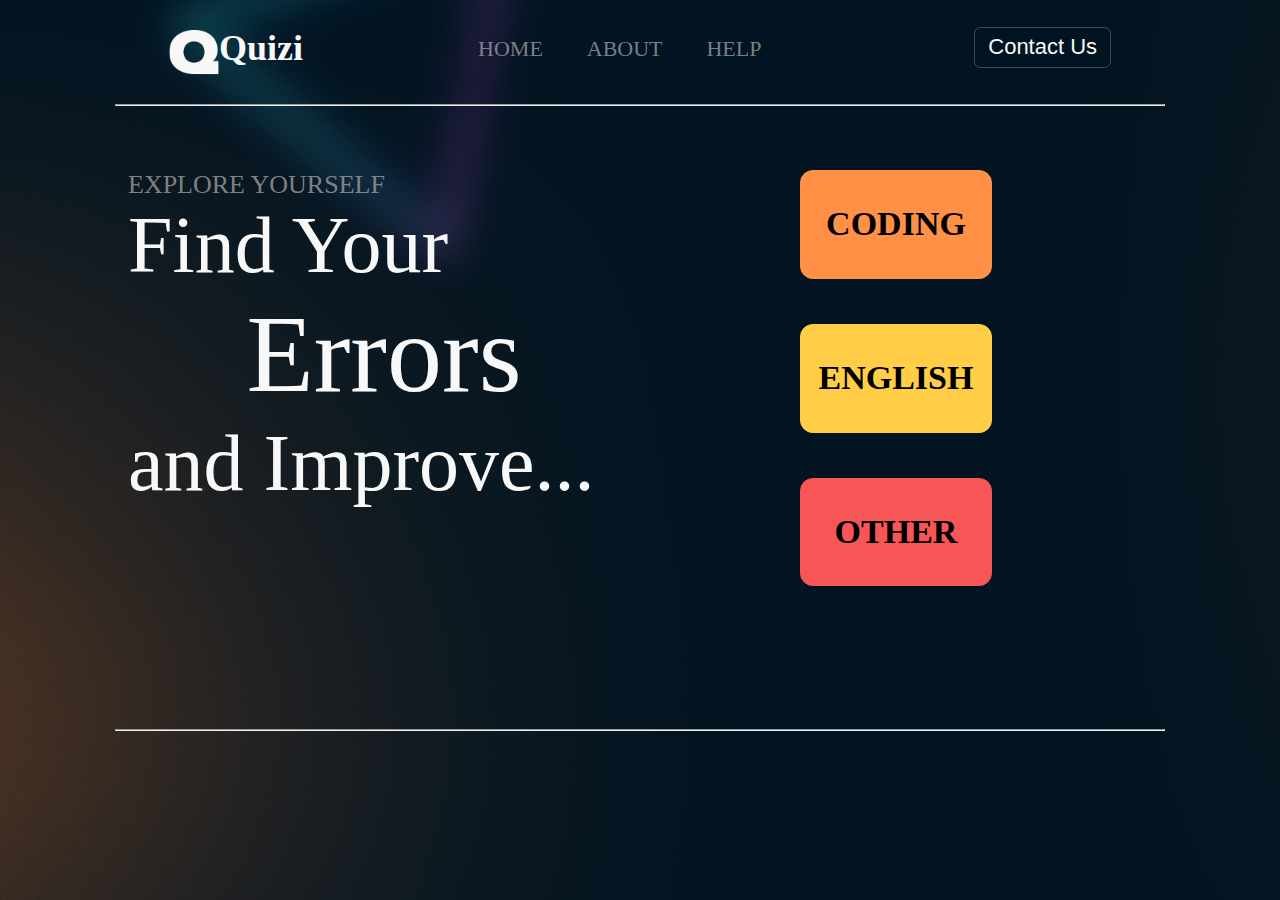
<file: index.html>
<!DOCTYPE html>
<html lang="en">
<head>
    <meta charset="UTF-8">
    <meta http-equiv="X-UA-Compatible" content="IE=edge">
    <meta name="viewport" content="width=device-width, initial-scale=1.0">
    <title>Quizi</title>
    <link rel="stylesheet" href="index-dark.css">
    <link rel="preconnect" href="https://fonts.googleapis.com">
    <link rel="icon" type="image/x-icon" href="./Images/icons8-q-67.png">
    <link rel="preconnect" href="https://fonts.gstatic.com" crossorigin>
    <link href="https://fonts.googleapis.com/css2?family=Poppins:ital,wght@0,100;0,200;0,300;0,400;0,500;0,600;0,700;0,800;0,900;1,100;1,200;1,300;1,400;1,500;1,700;1,800;1,900&display=swap" rel="stylesheet">
</head>
<body>
    <div>
        <img src="./triangle1.png" alt="Image Not Found" class="img img1">
    </div>
    <!-- HEADER -->
    <header>
        <div class="logo">
            <img src="./Images/icons8-q-67.png" alt="Logo">
            <p>Quizi</p>
        </div>
        <div class="navbar">
            <ul type="none">
                <li><a href="index.html">HOME</a></li>
                <li><a href="./About/about.html">ABOUT</a></li>
                <li><a href="./Help/help.html">HELP</a></li>
            </ul>
        </div>
        <div class="contactUs">
            <button><a href="./ContactUs/contactUs.html">Contact Us</a></button>
        </div>
    </header>

    <div class="hr">
        <hr>
    </div>


    <!-- MAIN BODY -->
    <div class="main-body-div">
        <div class="main-left">
            <p class="grey-shade">EXPLORE YOURSELF</p>
            <p class="bold-white">Find Your </p><p class="bold-white big-bold-white">Errors</p> <p class="bold-white">and Improve...</p>
            
        </div>
        <div class="main-right">
            <div class="photo-1 flexie">
                <a href="coding.html">CODING</a>
                <!-- <img src="./Images/18915856.jpg" alt=""> -->
            </div>
            <div class="photo-2 flexie">
                <a href="english.html">ENGLISH</a>
            </div>
            <div class="photo-3 flexie">
                <a href="other.html">OTHER</a>   
            </div>

        </div>
    </div>

    <div class="hr">
        <hr>
    </div>


</body>
</html>
</file>
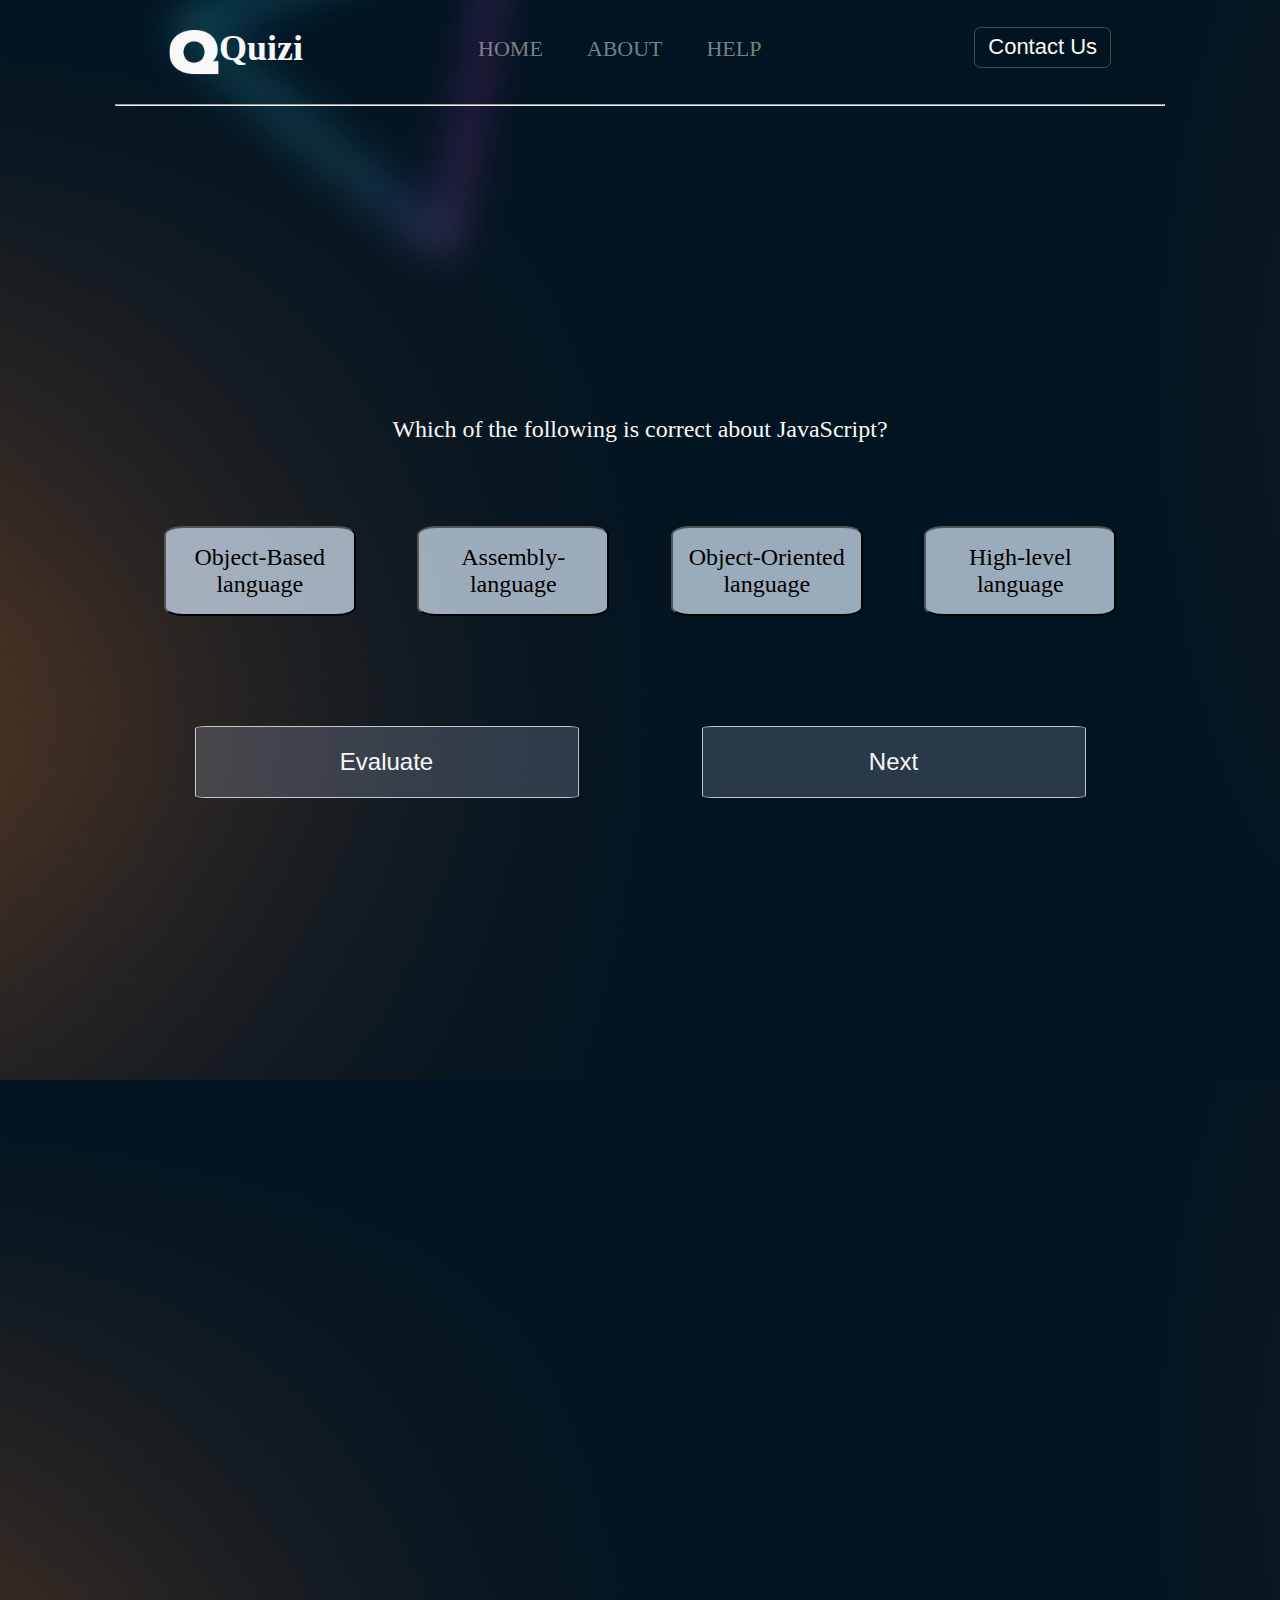
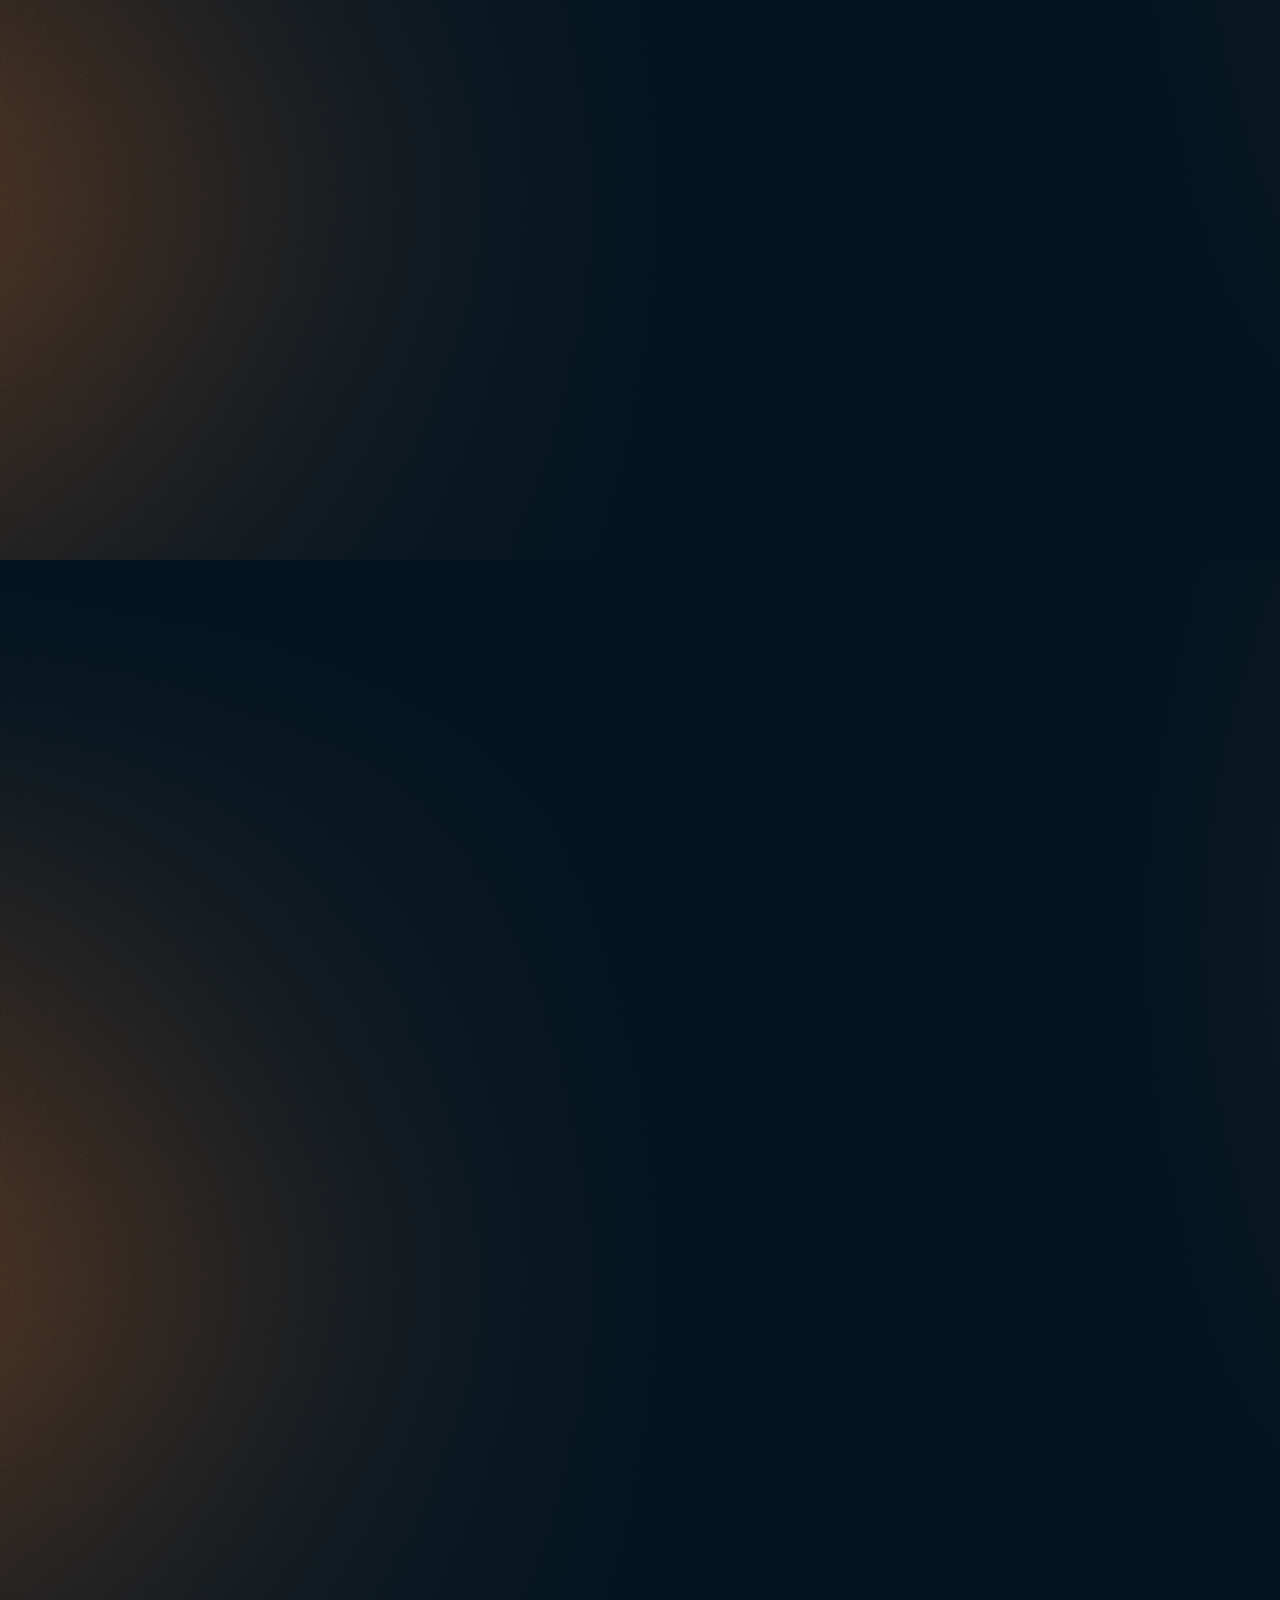
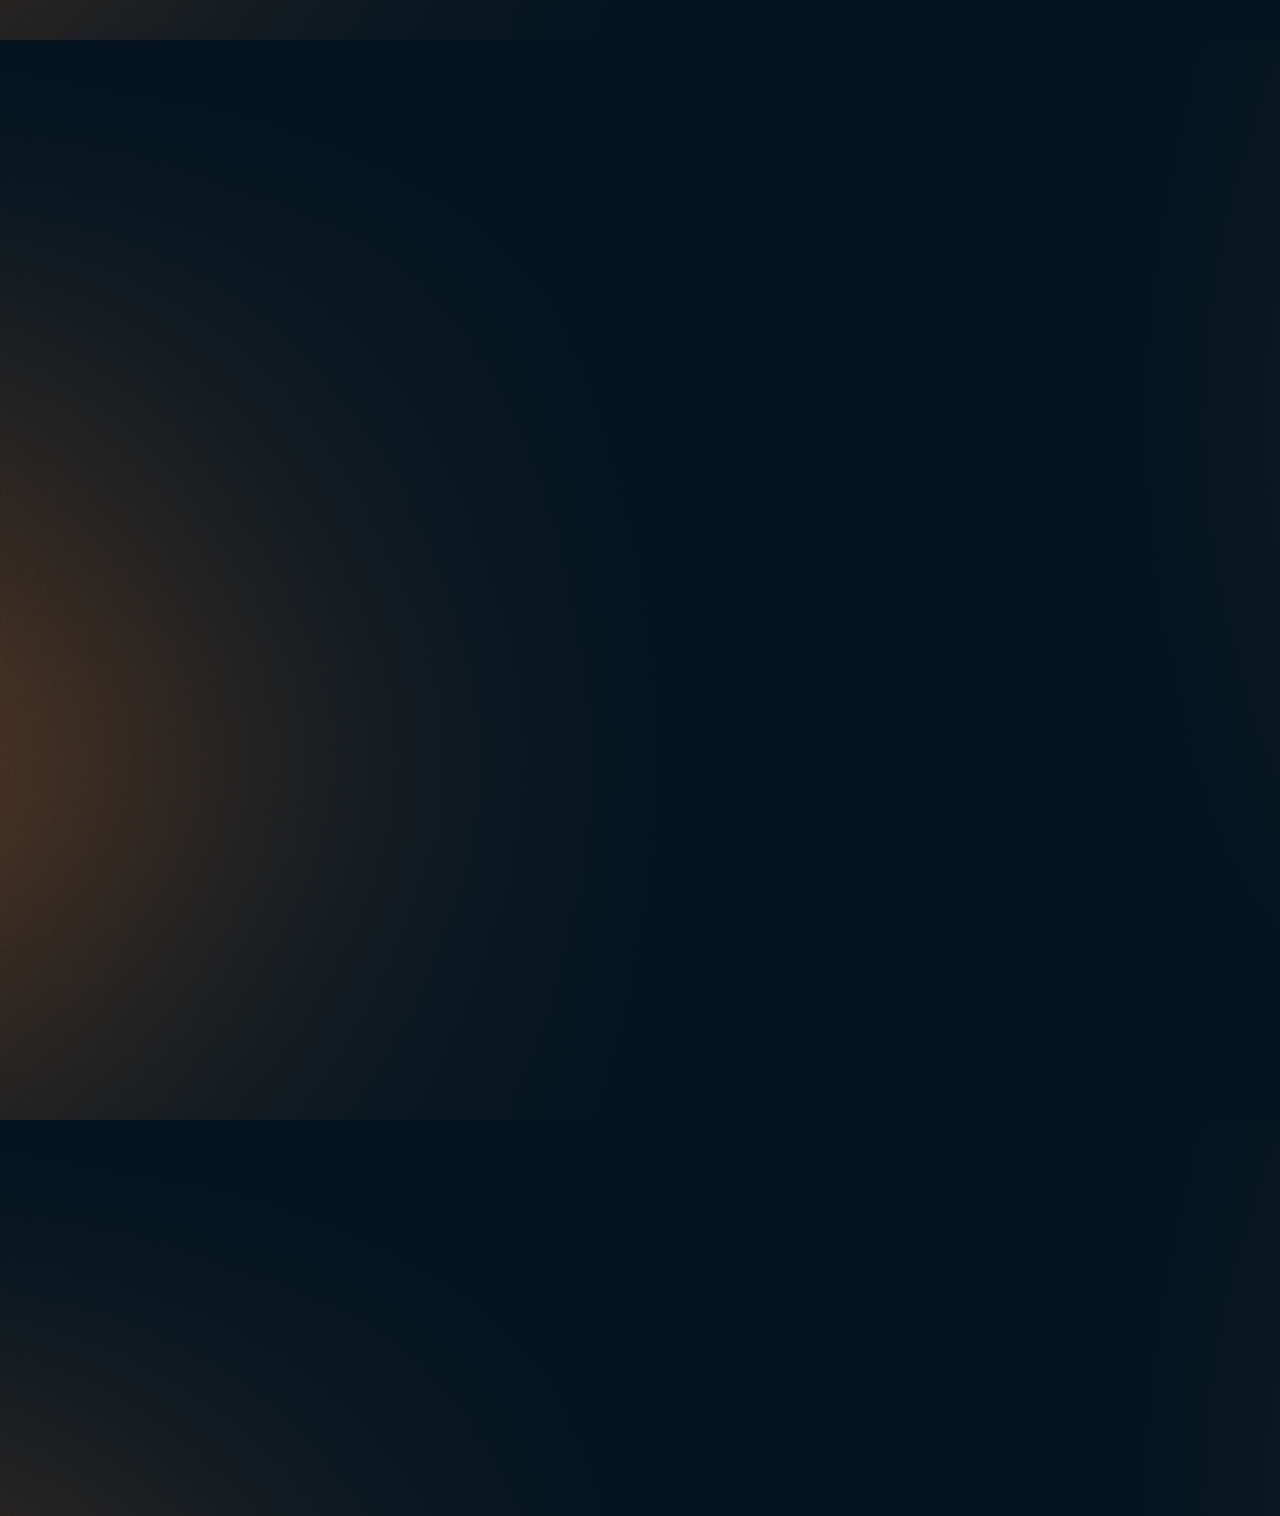
<file: coding.html>
<!DOCTYPE html>
<html lang="en">
<head>
    <meta charset="UTF-8">
    <meta http-equiv="X-UA-Compatible" content="IE=edge">
    <meta name="viewport" content="width=device-width, initial-scale=1.0">
    <title>Coding</title>
    <link rel="stylesheet" href="quiz.css">
</head>
<body>
    <div>
        <img src="./triangle1.png" alt="Image Not Found" class="img img1">
    </div>
    <div>
        <img src="./triangle1.png" alt="Image Not Found" class="img img2">
    </div>
    <!-- HEADER -->
    <header>
        <div class="logo">
            <img src="../Images/icons8-q-67.png" alt="Logo">
            <p>Quizi</p>
        </div>
        <div class="navbar">
            <ul type="none">
                <li><a href="../index.html">HOME</a></li>
                <li><a href="./About/about.html">ABOUT</a></li>
                <li><a href="#">HELP</a></li>
            </ul>
        </div>
        <div class="contactUs">
            <button>Contact Us</button>
        </div>
    </header>

    <div class="hr">
        <hr>
    </div>
    <div class="panel">
		<div class="result">

		</div>
		<div class="question-container" id="question">
			Question goes here.
		</div>
		<div class="option-container">
			<button class="option" onclick="" id="op1" >option1</button>
	
			<button class="option" id="op2" >option2</button>
	
			<button class="option" id="op3">option3</button>
	
			<button class="option" id="op4">option4</button>
		</div>
		<div class="navigation">
			<button class="evaluate">Evaluate</button>
			<button class="next">Next</button>
		</div>
	</div>
	<script src="coding.js"></script>

    <script>
        const img1 = document.querySelector('.img1');
        const img2 = document.querySelector('.img2');
        const cont_1_2 = document.querySelector('.cont-1-2');

        
        window.addEventListener('scroll', () => {
            const scrolled = window.pageYOffset;
            const val = scrolled * 0.5;
            if (val<1500){
                img1.style.transform = `translateX(${-2.45 * val}%)` ;
                img1.style.transform += `translateY(${-1.45 * val}%)` ;
                img1.style.transform += `rotate(${40- 1.6 * val}deg)`;
                img1.style.transform += `scale(${100+ 3*val}%)`;
            
                img2.style.transform = `translateX(${-0.3 * val}%)` ;
                img2.style.transform += `translateY(${-0.45 * val}%)` ;
                img2.style.transform += `rotate(${-10+ 0.5 * val}deg)`;
        
            }
        });
    </script>

    
</body>
</html>
</file>
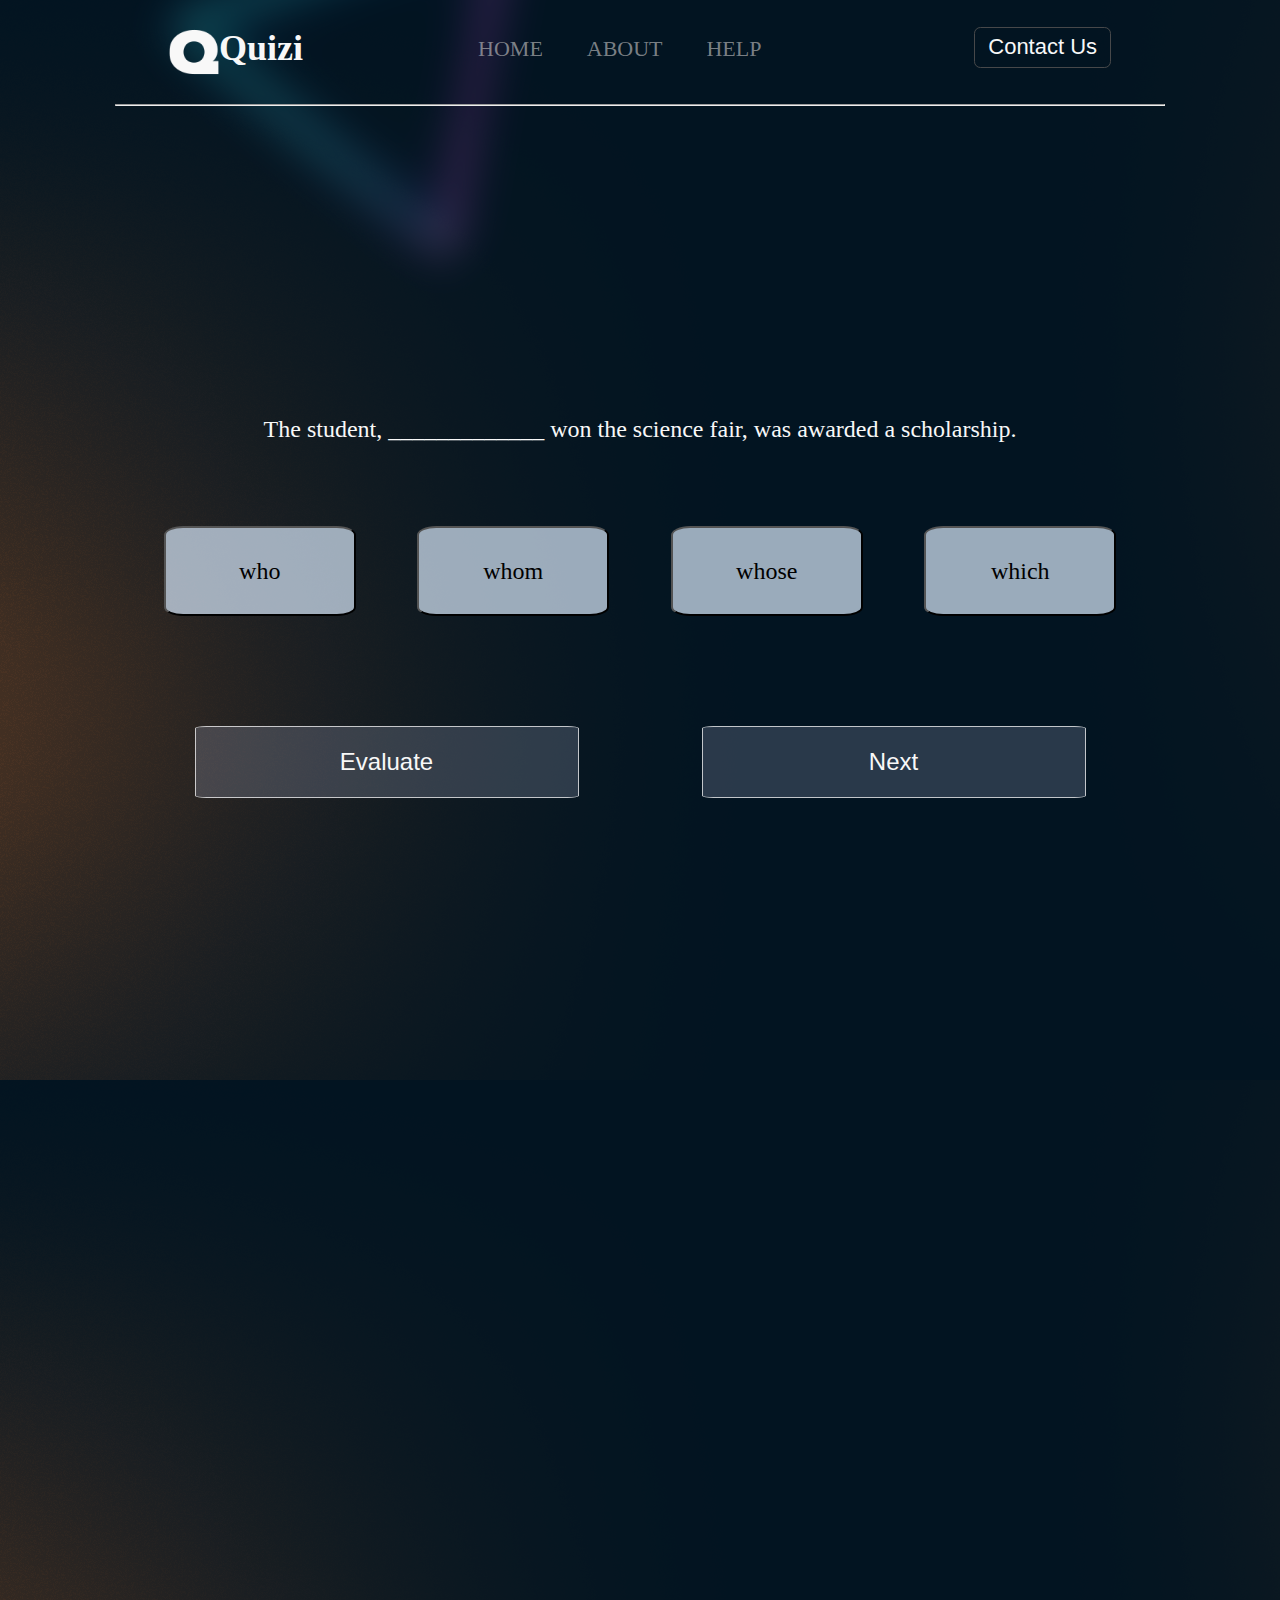
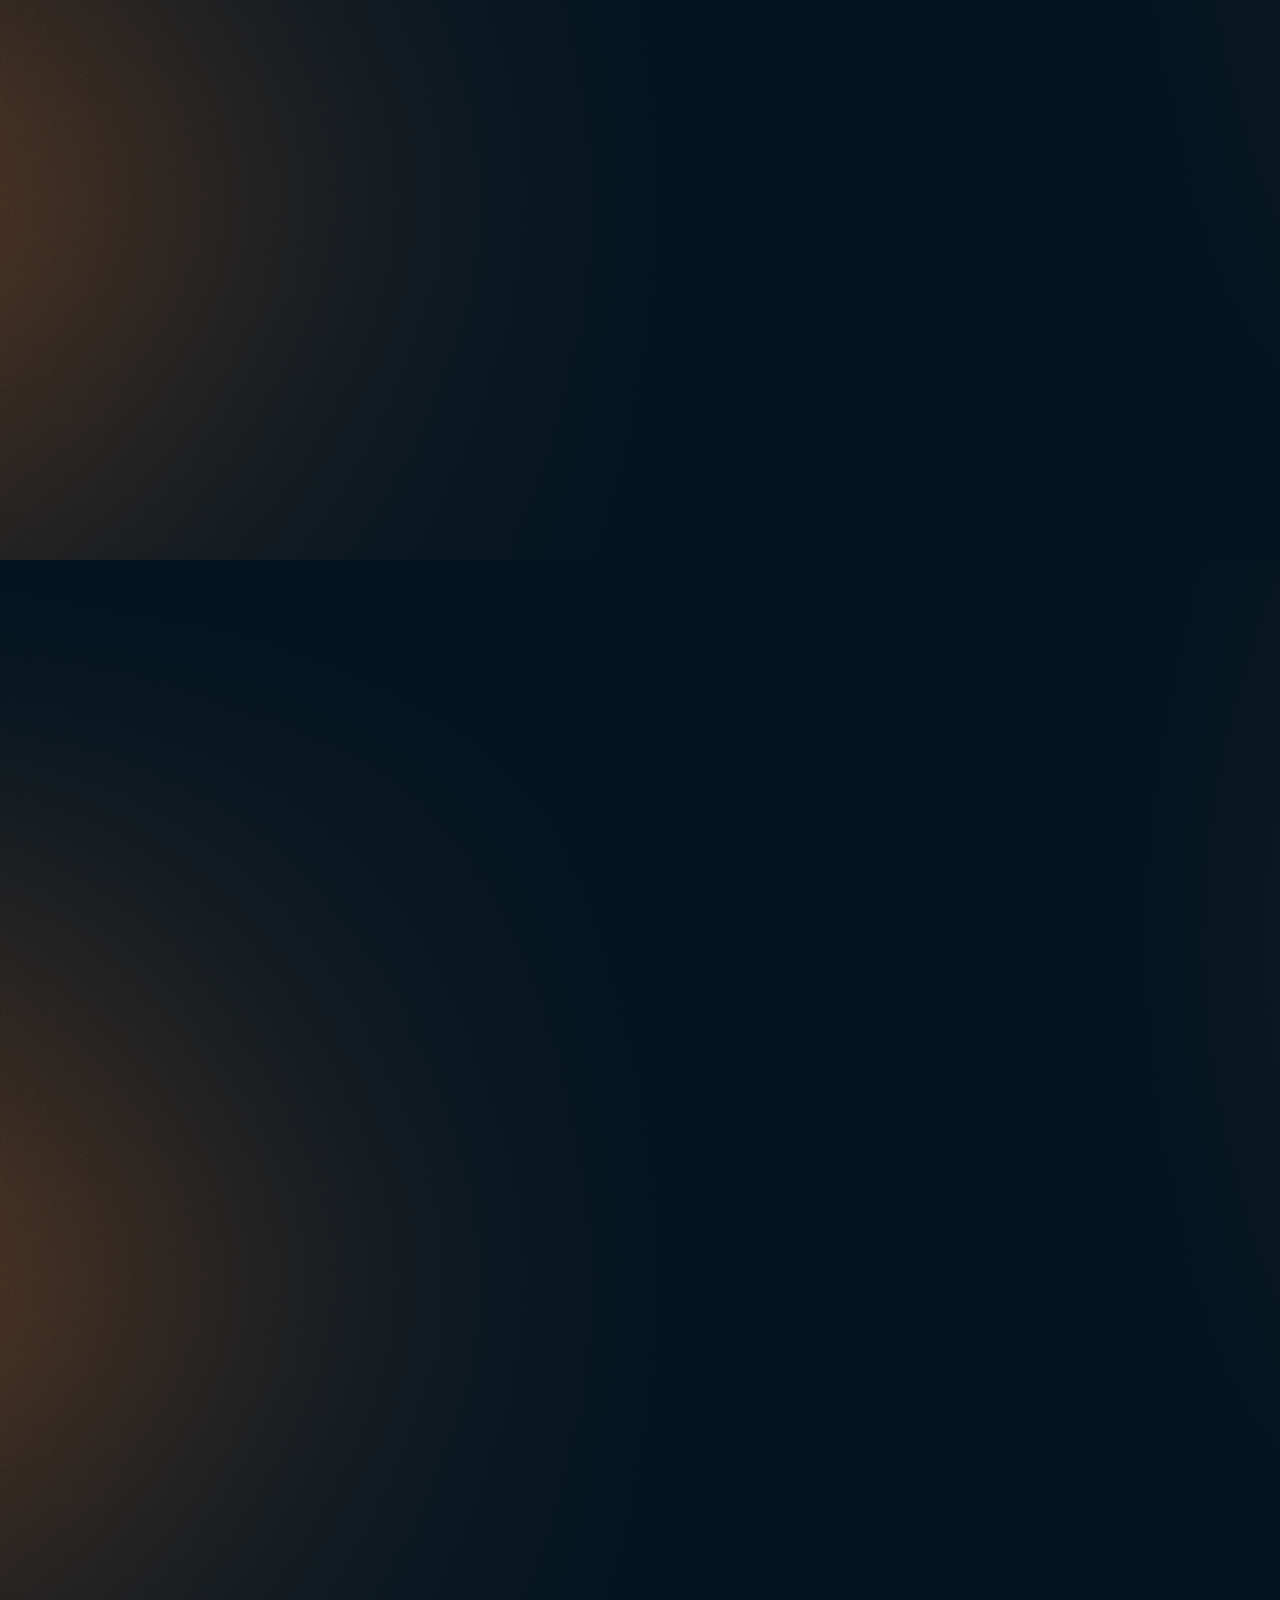
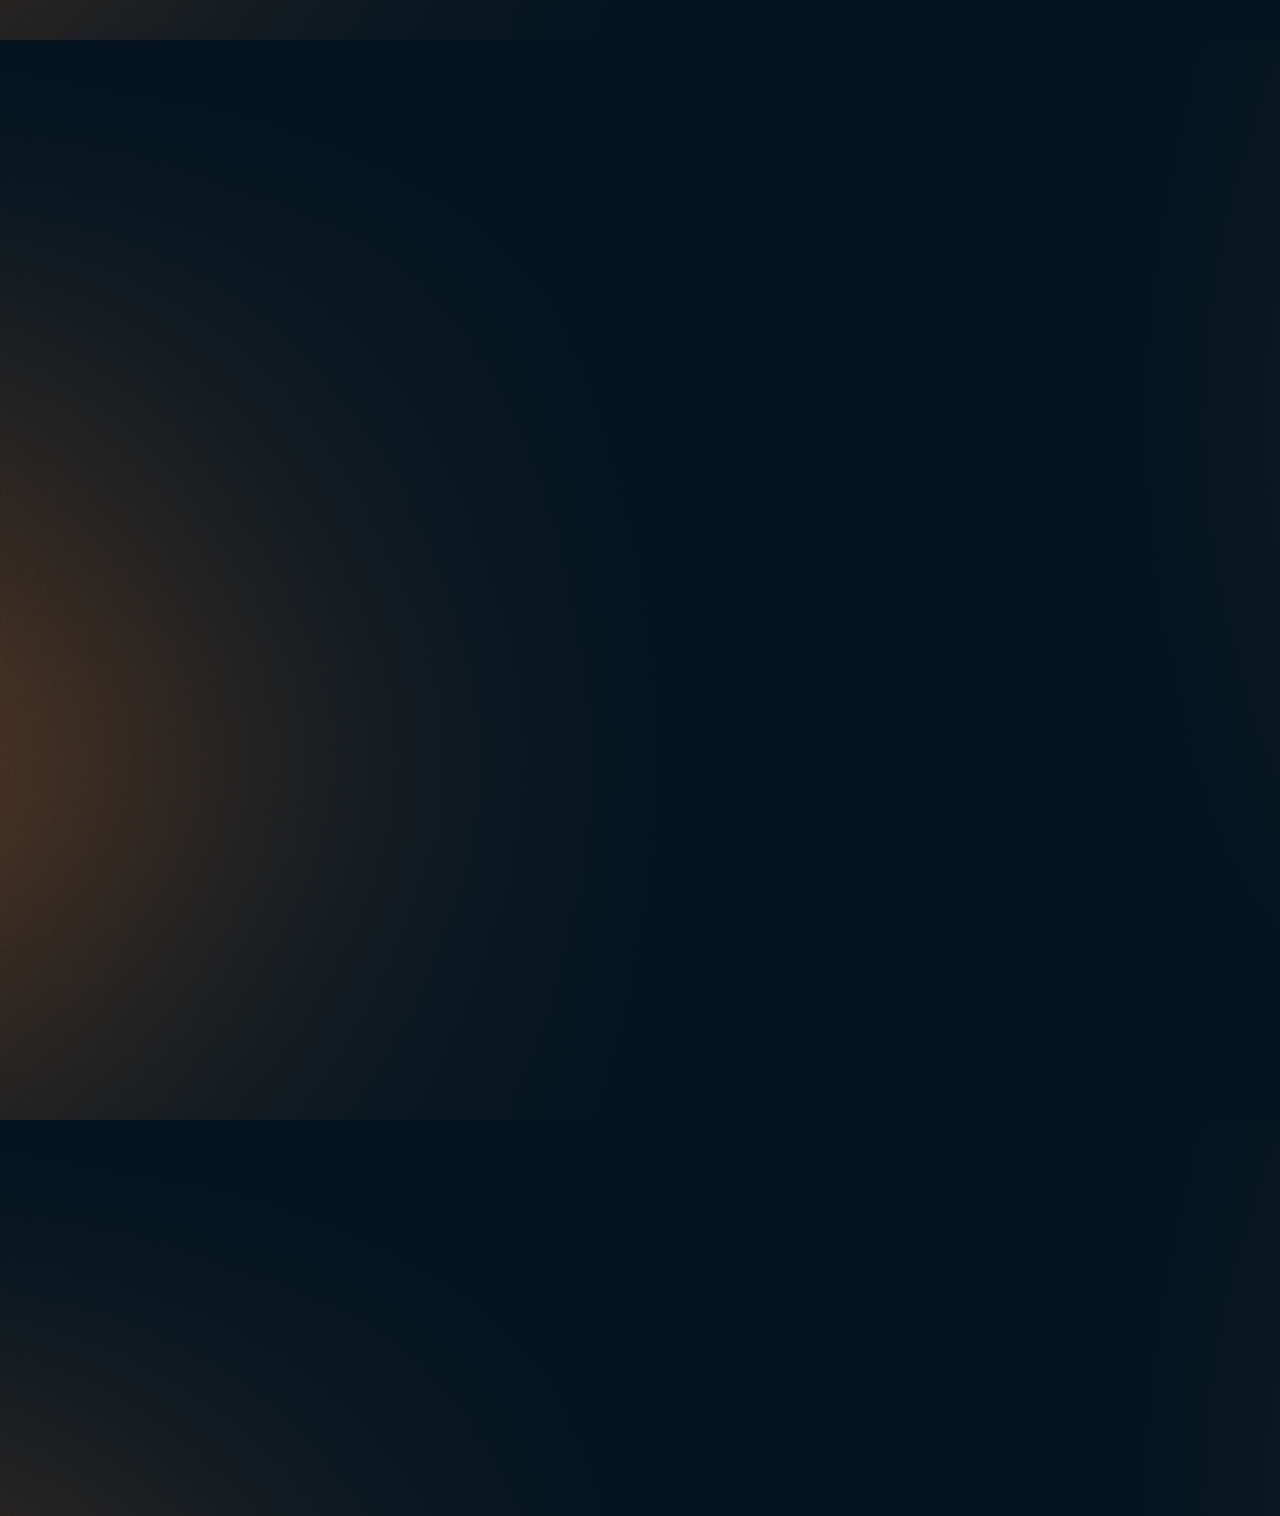
<file: english.html>
<!DOCTYPE html>
<html lang="en">
<head>
    <meta charset="UTF-8">
    <meta http-equiv="X-UA-Compatible" content="IE=edge">
    <meta name="viewport" content="width=device-width, initial-scale=1.0">
    <title>Coding</title>
    <link rel="stylesheet" href="quiz.css">
</head>
<body>
    <div>
        <img src="./triangle1.png" alt="Image Not Found" class="img img1">
    </div>
    <div>
        <img src="./triangle1.png" alt="Image Not Found" class="img img2">
    </div>
    <!-- HEADER -->
    <header>
        <div class="logo">
            <img src="../Images/icons8-q-67.png" alt="Logo">
            <p>Quizi</p>
        </div>
        <div class="navbar">
            <ul type="none">
                <li><a href="../index.html">HOME</a></li>
                <li><a href="./About/about.html">ABOUT</a></li>
                <li><a href="./Help/help.html">HELP</a></li>
            </ul>
        </div>
        <div class="contactUs">
            <button>Contact Us</button>
        </div>
    </header>

    <div class="hr">
        <hr>
    </div>
    <div class="panel">
		<div class="result">

		</div>
		<div class="question-container" id="question">
			Question goes here.
		</div>
		<div class="option-container">
			<button class="option" onclick="" id="op1" >option1</button>
	
			<button class="option" id="op2" >option2</button>
	
			<button class="option" id="op3">option3</button>
	
			<button class="option" id="op4">option4</button>
		</div>
		<div class="navigation">
			<button class="evaluate">Evaluate</button>
			<button class="next">Next</button>
		</div>
	</div>
	<script src="english.js"></script>

    <script>
        const img1 = document.querySelector('.img1');
        const img2 = document.querySelector('.img2');
        const cont_1_2 = document.querySelector('.cont-1-2');

        window.addEventListener('scroll', () => {
            const scrolled = window.pageYOffset;
            const val = scrolled * 0.5;
            if (val<1500){
                img1.style.transform = `translateX(${-2.45 * val}%)` ;
                img1.style.transform += `translateY(${-1.45 * val}%)` ;
                img1.style.transform += `rotate(${40- 1.6 * val}deg)`;
                img1.style.transform += `scale(${100+ 3*val}%)`;
            
                img2.style.transform = `translateX(${-0.3 * val}%)` ;
                img2.style.transform += `translateY(${-0.45 * val}%)` ;
                img2.style.transform += `rotate(${-10+ 0.5 * val}deg)`;
        
            }
        });
    </script>

    
</body>
</html>
</file>
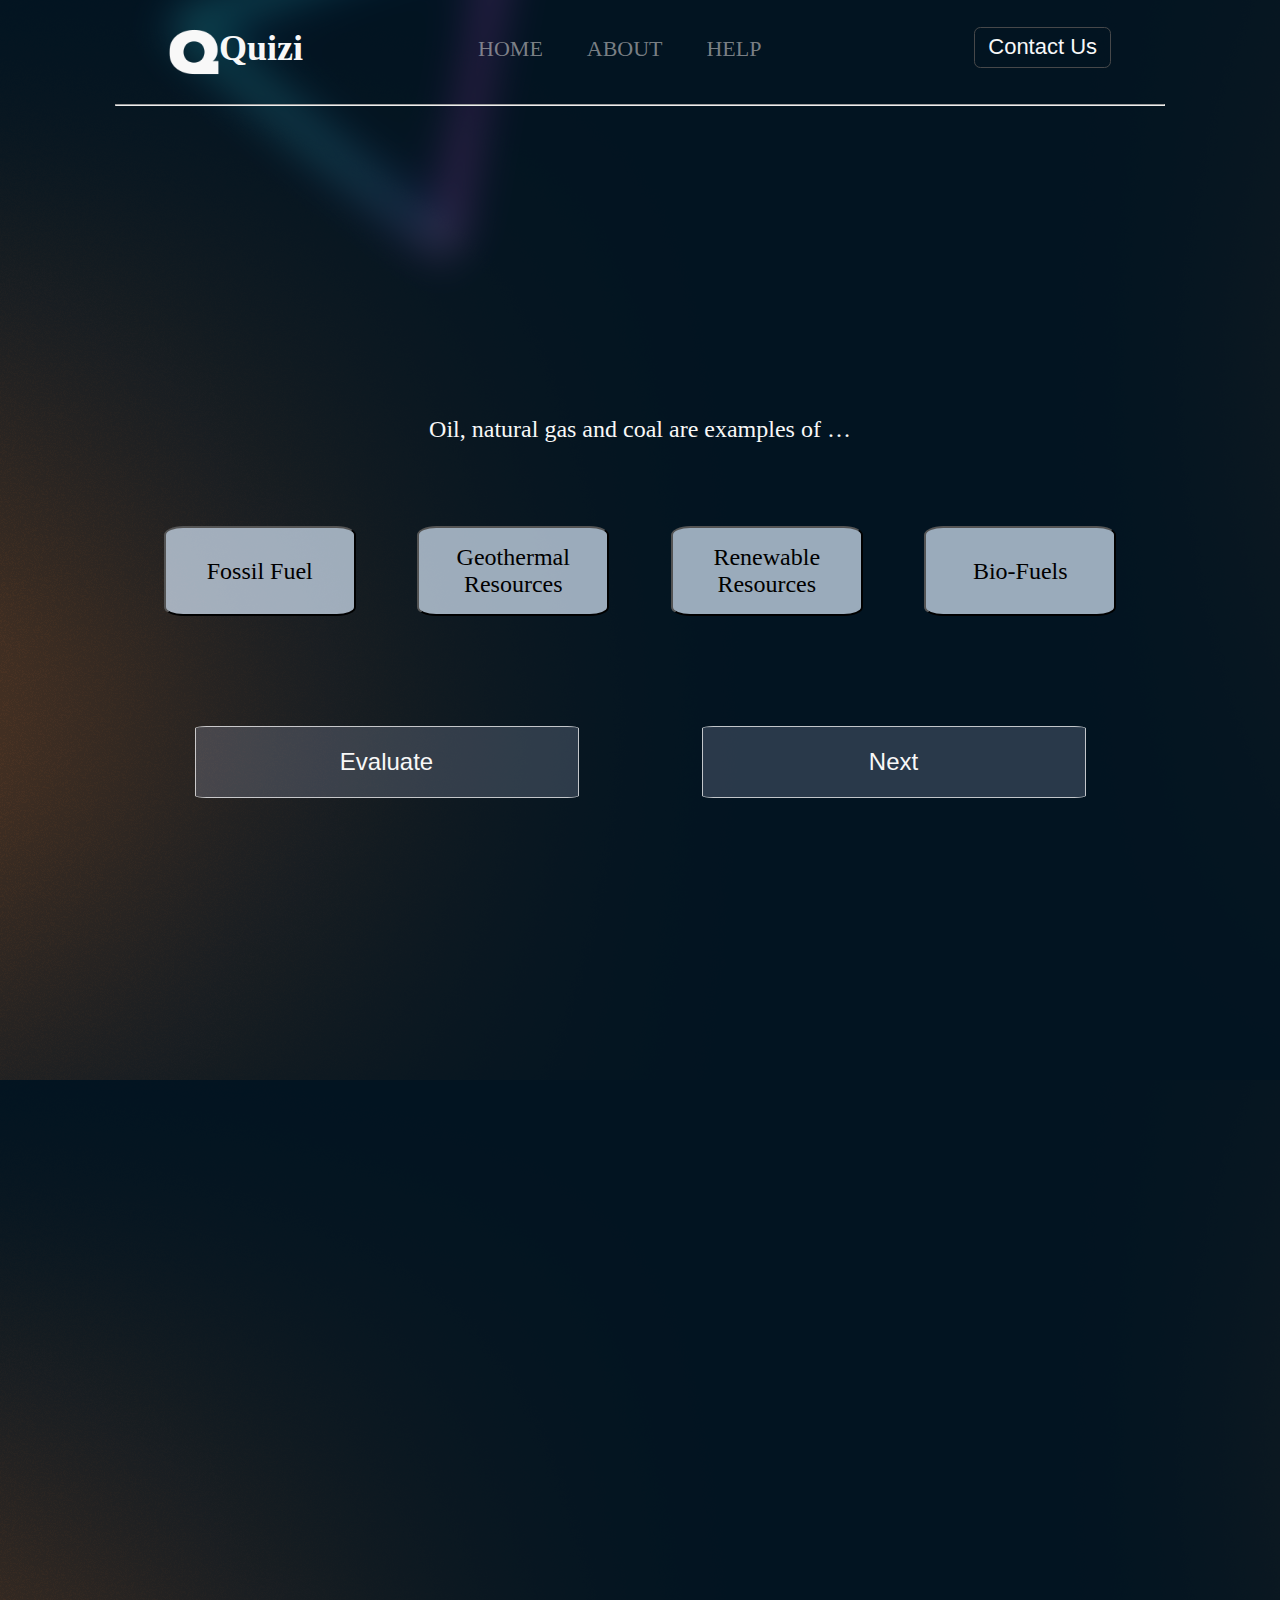
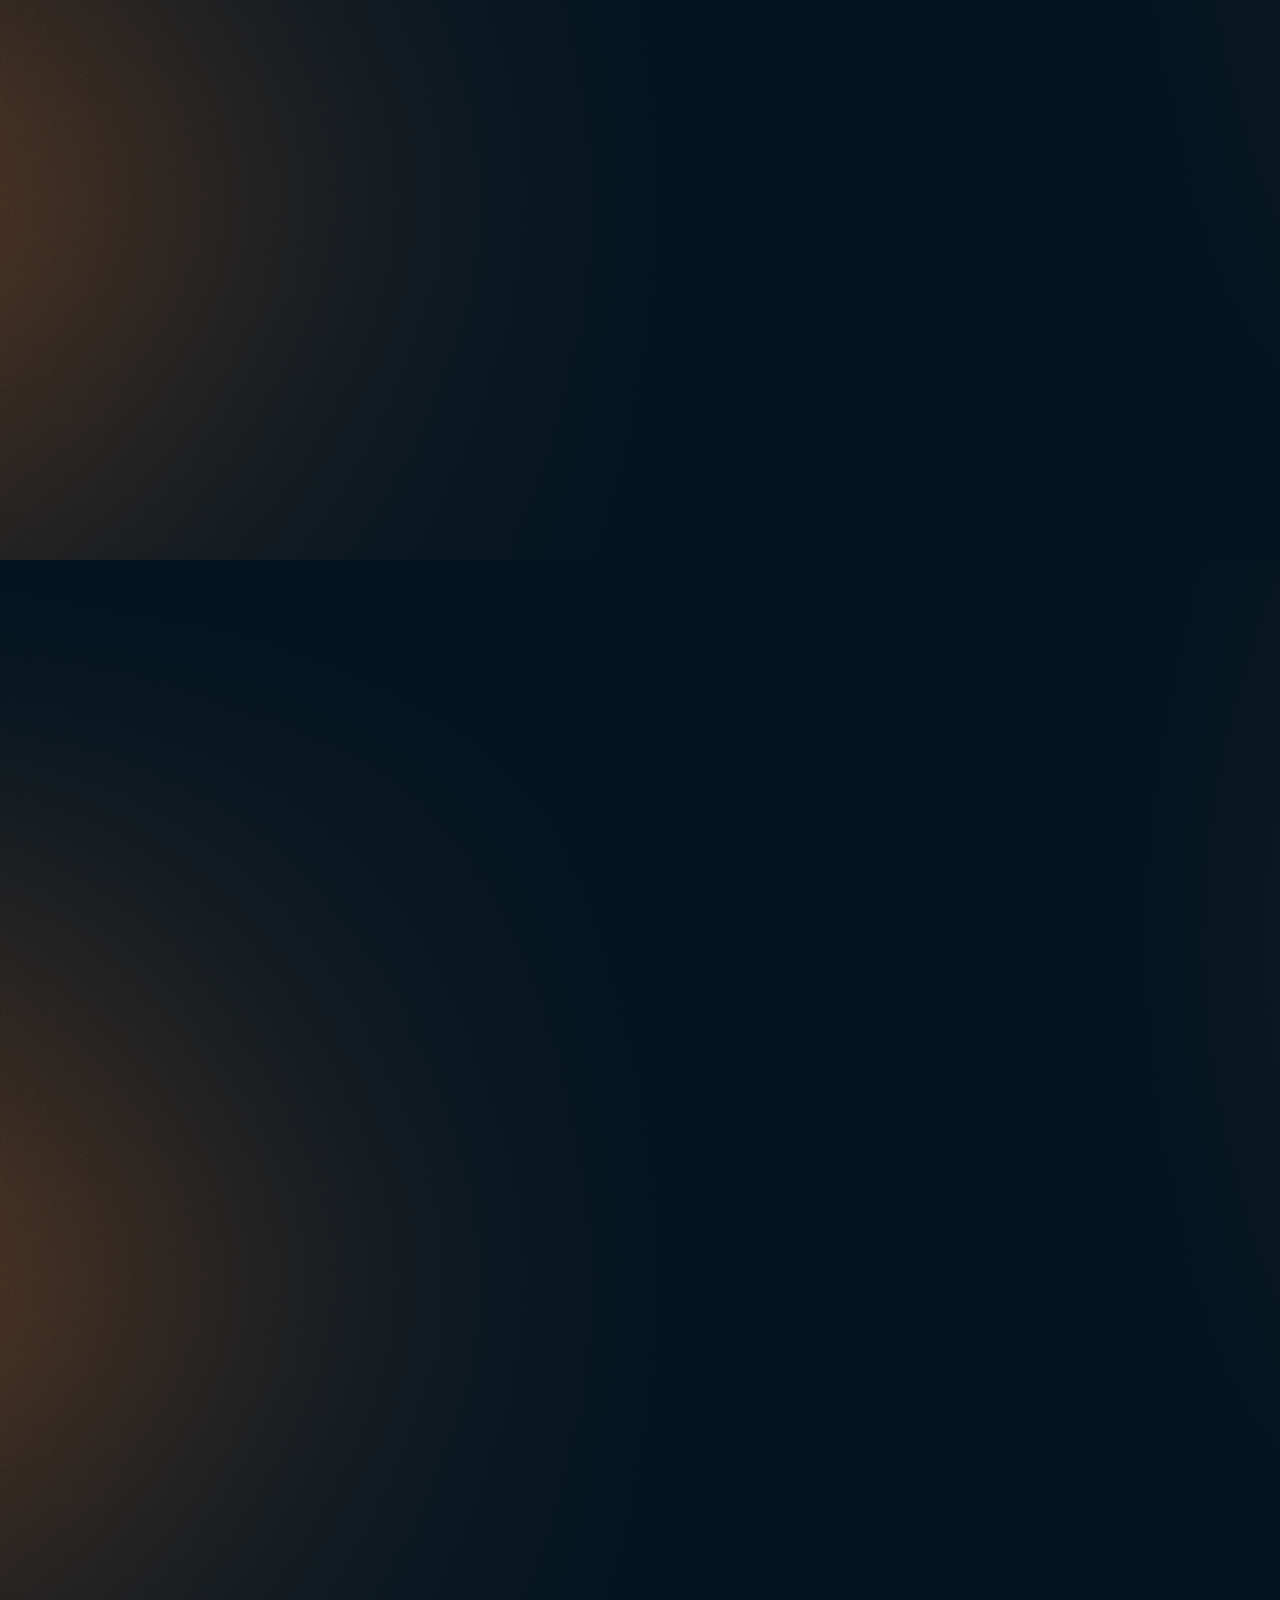
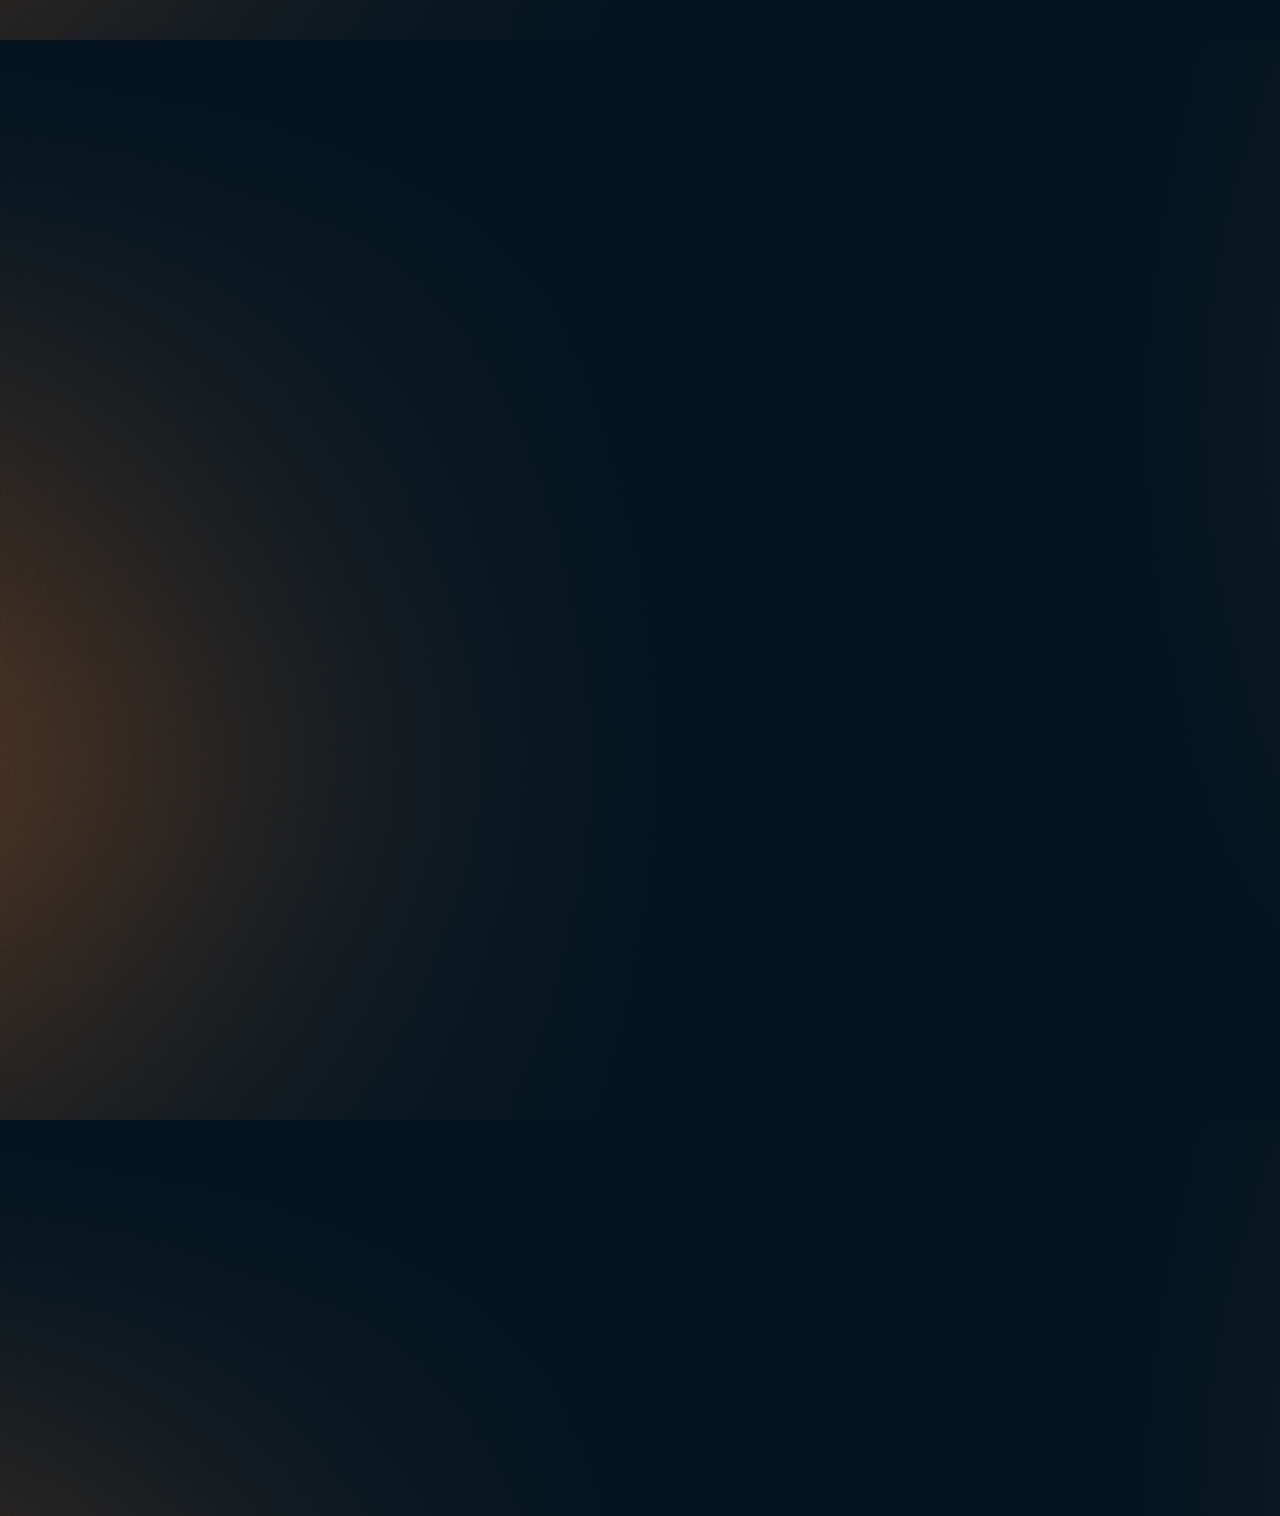
<file: other.html>
<!DOCTYPE html>
<html lang="en">
<head>
    <meta charset="UTF-8">
    <meta http-equiv="X-UA-Compatible" content="IE=edge">
    <meta name="viewport" content="width=device-width, initial-scale=1.0">
    <title>Coding</title>
    <link rel="stylesheet" href="quiz.css">
</head>
<body>
    <div>
        <img src="./triangle1.png" alt="Image Not Found" class="img img1">
    </div>
    <div>
        <img src="./triangle1.png" alt="Image Not Found" class="img img2">
    </div>
    <!-- HEADER -->
    <header>
        <div class="logo">
            <img src="../Images/icons8-q-67.png" alt="Logo">
            <p>Quizi</p>
        </div>
        <div class="navbar">
            <ul type="none">
                <li><a href="../index.html">HOME</a></li>
                <li><a href="./About/about.html">ABOUT</a></li>
                <li><a href="./Help/help.html">HELP</a></li>
            </ul>
        </div>
        <div class="contactUs">
            <button>Contact Us</button>
        </div>
    </header>

    <div class="hr">
        <hr>
    </div>
    <div class="panel">
		<div class="result">

		</div>
		<div class="question-container" id="question">
			Question goes here.
		</div>
		<div class="option-container">
			<button class="option" onclick="" id="op1" >option1</button>
	
			<button class="option" id="op2" >option2</button>
	
			<button class="option" id="op3">option3</button>
	
			<button class="option" id="op4">option4</button>
		</div>
		<div class="navigation">
			<button class="evaluate">Evaluate</button>
			<button class="next">Next</button>
		</div>
	</div>
	<script src="other.js"></script>

    <script>
        const img1 = document.querySelector('.img1');
        const img2 = document.querySelector('.img2');
        const cont_1_2 = document.querySelector('.cont-1-2');

        
        window.addEventListener('scroll', () => {
            const scrolled = window.pageYOffset;
            const val = scrolled * 0.5;
            if (val<1500){
                img1.style.transform = `translateX(${-2.45 * val}%)` ;
                img1.style.transform += `translateY(${-1.45 * val}%)` ;
                img1.style.transform += `rotate(${40- 1.6 * val}deg)`;
                img1.style.transform += `scale(${100+ 3*val}%)`;
            
                img2.style.transform = `translateX(${-0.3 * val}%)` ;
                img2.style.transform += `translateY(${-0.45 * val}%)` ;
                img2.style.transform += `rotate(${-10+ 0.5 * val}deg)`;
        
            }
        });
    </script>

    
</body>
</html>
</file>
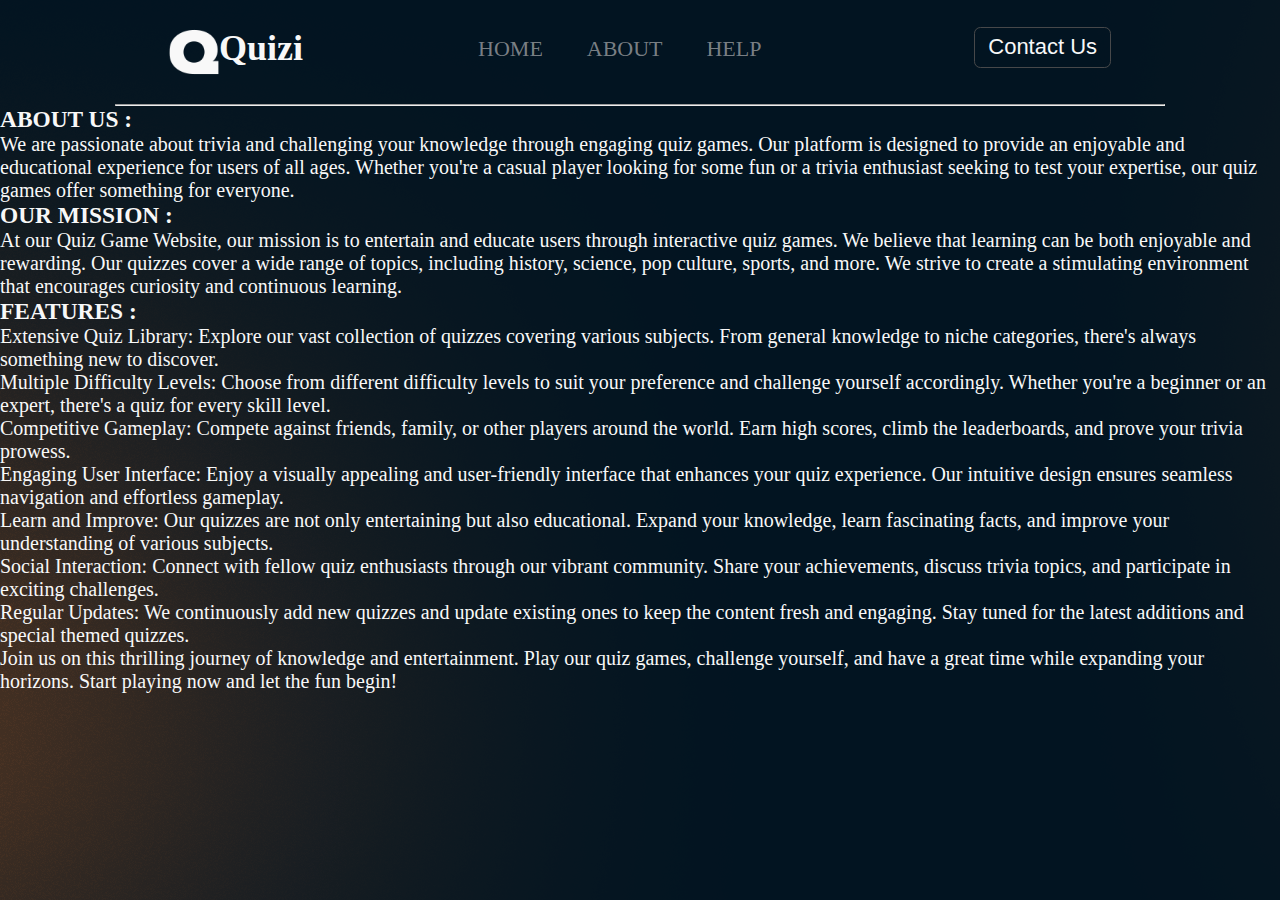
<file: About/about.html>
<!DOCTYPE html>
<html lang="en">
<head>
    <meta charset="UTF-8">
    <meta http-equiv="X-UA-Compatible" content="IE=edge">
    <meta name="viewport" content="width=device-width, initial-scale=1.0">
    <title>About</title>
    <link rel="stylesheet" href="about.css">

</head>
<body>
    <!-- HEADER -->
    <header>
        <div class="logo">
            <img src="../Images/icons8-q-67.png" alt="Logo">
            <p>Quizi</p>
        </div>
        <div class="navbar">
            <ul type="none">
                <li><a href="../index.html">HOME</a></li>
                <li><a href="#">ABOUT</a></li>
                <li><a href="../Help/help.html">HELP</a></li>
            </ul>
        </div>
        <div class="contactUs">
            <button>Contact Us</button>
        </div>
    </header>

    <div class="hr">
        <hr>
    </div>

    <div class="content">
        <div>
            <h3>ABOUT US :</h3>
We are passionate about trivia and challenging your knowledge through engaging quiz games. Our platform is designed to provide an enjoyable and educational experience for users of all ages. Whether you're a casual player looking for some fun or a trivia enthusiast seeking to test your expertise, our quiz games offer something for everyone.

        </div>
        <div>
            <h3>OUR MISSION :</h3>
At our Quiz Game Website, our mission is to entertain and educate users through interactive quiz games. We believe that learning can be both enjoyable and rewarding. Our quizzes cover a wide range of topics, including history, science, pop culture, sports, and more. We strive to create a stimulating environment that encourages curiosity and continuous learning.

        </div>
        <div>
            <h3>FEATURES :</h3>
<ul>
    <li>
        Extensive Quiz Library: Explore our vast collection of quizzes covering various subjects. From general knowledge to niche categories, there's always something new to discover.
    </li>
    <li>
        Multiple Difficulty Levels: Choose from different difficulty levels to suit your preference and challenge yourself accordingly. Whether you're a beginner or an expert, there's a quiz for every skill level.
    </li>
    <li>
        Competitive Gameplay: Compete against friends, family, or other players around the world. Earn high scores, climb the leaderboards, and prove your trivia prowess.
    </li>
    <li>
        Engaging User Interface: Enjoy a visually appealing and user-friendly interface that enhances your quiz experience. Our intuitive design ensures seamless navigation and effortless gameplay.
    </li>
    <li>
        Learn and Improve: Our quizzes are not only entertaining but also educational. Expand your knowledge, learn fascinating facts, and improve your understanding of various subjects.
    </li>
    <li>
        Social Interaction: Connect with fellow quiz enthusiasts through our vibrant community. Share your achievements, discuss trivia topics, and participate in exciting challenges.
    </li>
    <li>
        Regular Updates: We continuously add new quizzes and update existing ones to keep the content fresh and engaging. Stay tuned for the latest additions and special themed quizzes.
    </li>
</ul>
        </div>

        <div>
            Join us on this thrilling journey of knowledge and entertainment. Play our quiz games, challenge yourself, and have a great time while expanding your horizons. Start playing now and let the fun begin!

        </div>
    </div>
    
</body>
</html>
</file>
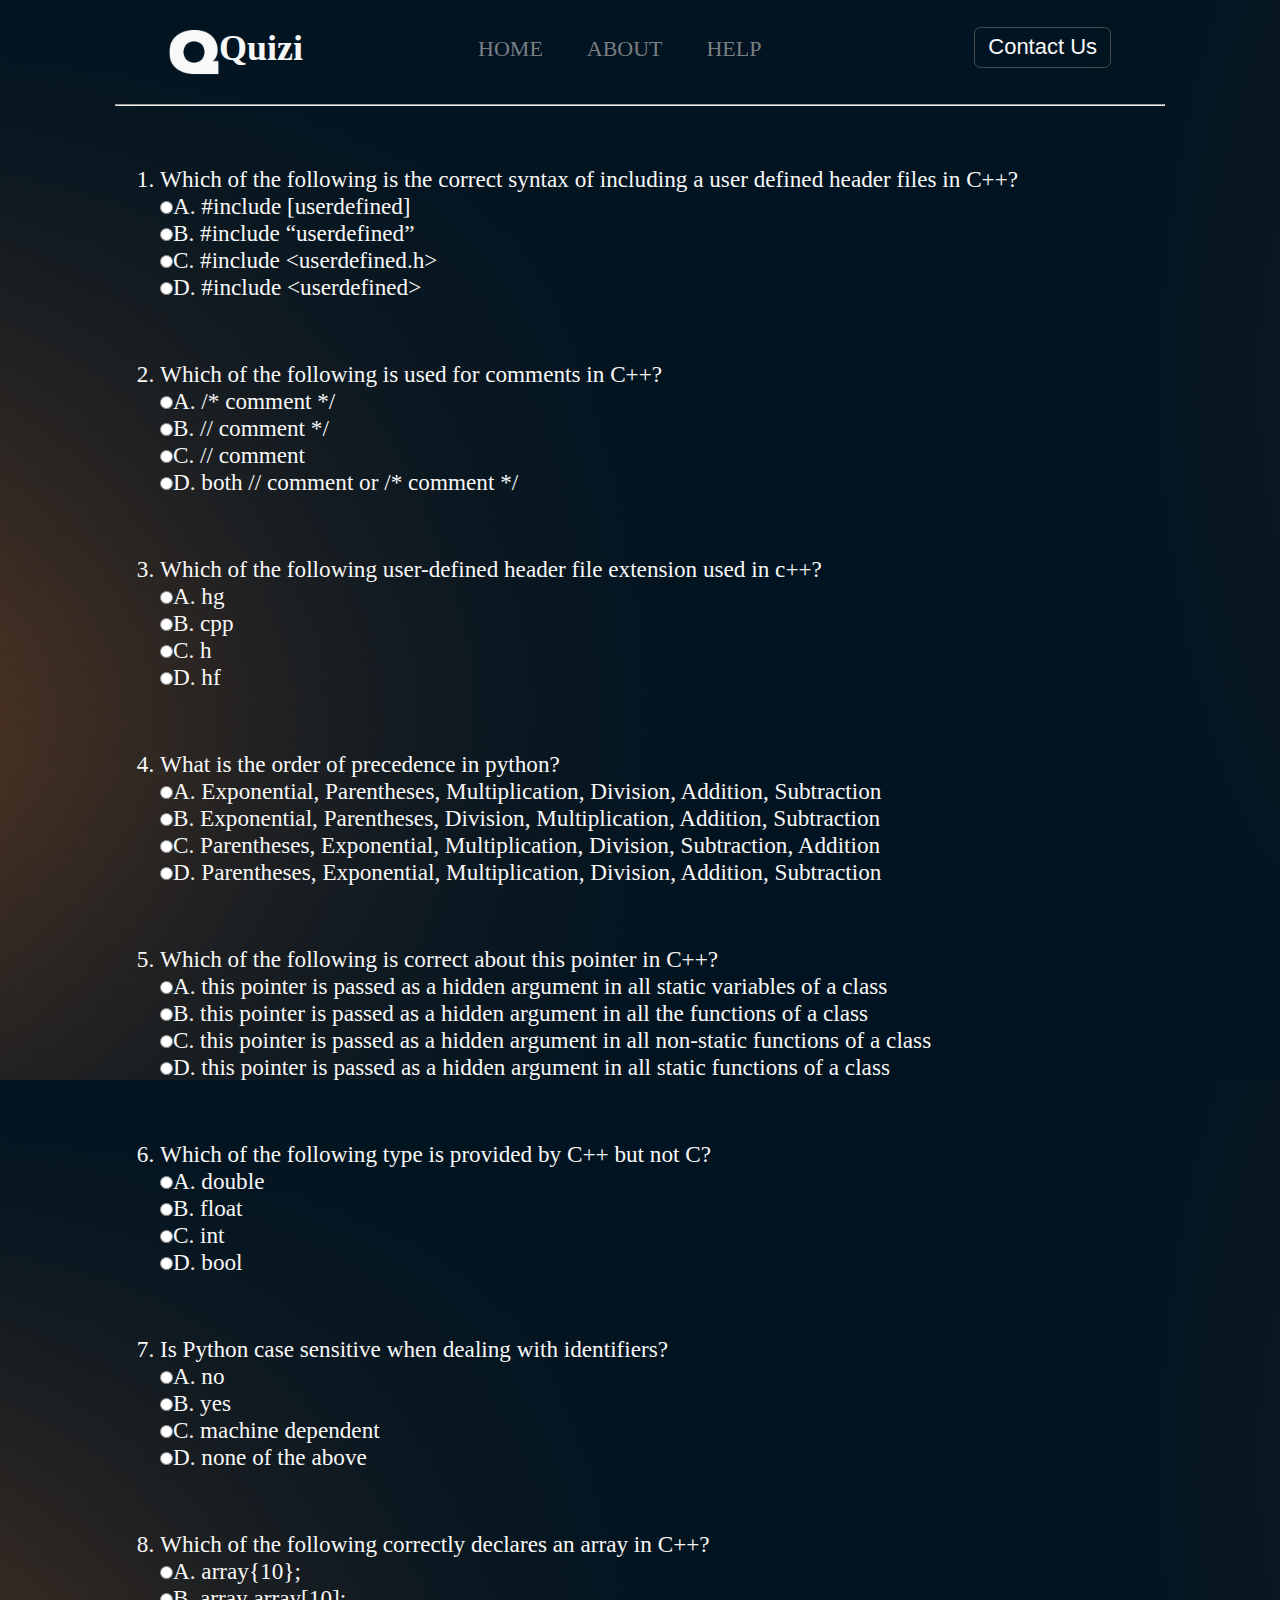
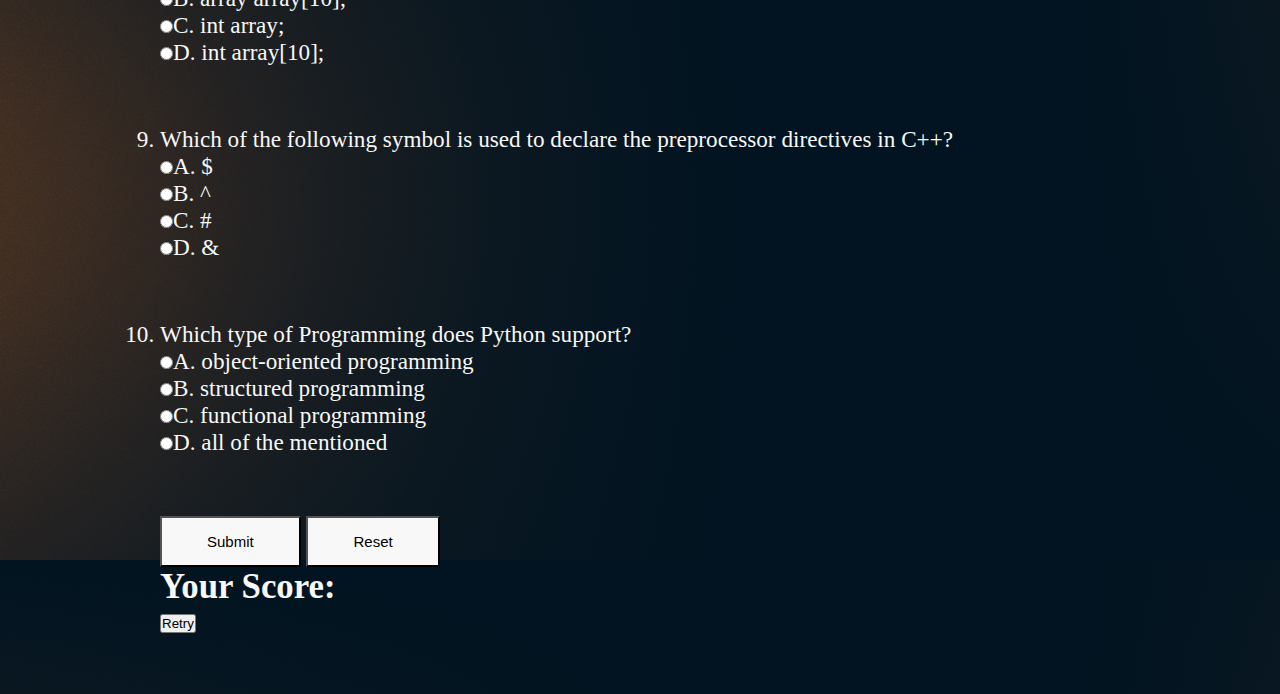
<file: Coding/coding.html>
<!DOCTYPE html>
<html lang="en">
<head>
    <meta charset="UTF-8">
    <meta http-equiv="X-UA-Compatible" content="IE=edge">
    <meta name="viewport" content="width=device-width, initial-scale=1.0">
    <title>Coding</title>
    <link rel="stylesheet" href="coding.css">
</head>
<body>
    <!-- HEADER -->
    <header>
        <div class="logo">
            <img src="../Images/icons8-q-67.png" alt="Logo">
            <p>Quizi</p>
        </div>
        <div class="navbar">
            <ul type="none">
                <li><a href="../index.html">HOME</a></li>
                <li><a href="./About/about.html">ABOUT</a></li>
                <li><a href="#">HELP</a></li>
            </ul>
        </div>
        <div class="contactUs">
            <button>Contact Us</button>
        </div>
    </header>

    <div class="hr">
        <hr>
    </div>



    <main>
		<form id="quiz-form">
            <ol>
                <li>
                    <p> Which of the following is the correct syntax of including a user defined header files in C++?</p>
                    <label><input type="radio" name="q1" value="a">A. #include [userdefined] </label><br>
                    <label><input type="radio" name="q1" value="b">B. #include “userdefined”</label><br>
                    <label><input type="radio" name="q1" value="c">C. #include &lt;userdefined.h&gt;</label><br>
                    <label><input type="radio" name="q1" value="d">D. #include &lt;userdefined&gt;</label><br>
                </li>
                <li>
                    <p>Which of the following is used for comments in C++?</p>
                    <label><input type="radio" name="q2" value="a">A. /* comment */</label><br>
                    <label><input type="radio" name="q2" value="b">B. // comment */</label><br>
                    <label><input type="radio" name="q2" value="c">C. // comment</label><br>
                    <label><input type="radio" name="q2" value="c">D. both // comment or /* comment */</label><br>
                </li>
                <li>
                    <p> Which of the following user-defined header file extension used in c++?</p>
                    <label><input type="radio" name="q3" value="a">A. hg</label><br>
                    <label><input type="radio" name="q3" value="b">B. cpp</label><br>
                    <label><input type="radio" name="q3" value="c">C. h</label><br>
                    <label><input type="radio" name="q3" value="d">D. hf</label><br>
                </li>
                <li>
                    <p> What is the order of precedence in python?</p>
                    <label><input type="radio" name="q4" value="a">A. Exponential, Parentheses, Multiplication, Division, Addition, Subtraction</label><br>
                    <label><input type="radio" name="q4" value="b">B. Exponential, Parentheses, Division, Multiplication, Addition, Subtraction</label><br>
                    <label><input type="radio" name="q4" value="c">C. Parentheses, Exponential, Multiplication, Division, Subtraction, Addition</label><br>
                    <label><input type="radio" name="q4" value="d">D. Parentheses, Exponential, Multiplication, Division, Addition, Subtraction</label><br>
                </li>
                <li>
                    <p> Which of the following is correct about this pointer in C++?</p>
                    <label><input type="radio" name="q5" value="a">A. this pointer is passed as a hidden argument in all static variables of a class</label><br>
                    <label><input type="radio" name="q5" value="b">B. this pointer is passed as a hidden argument in all the functions of a class</label><br>
                    <label><input type="radio" name="q5" value="c">C. this pointer is passed as a hidden argument in all non-static functions of a class</label><br>
                    <label><input type="radio" name="q5" value="d">D. this pointer is passed as a hidden argument in all static functions of a class</label><br>
                </li>
                <li>
                    <p> Which of the following type is provided by C++ but not C?</p>
                    <label><input type="radio" name="q6" value="a">A. double</label><br>
                    <label><input type="radio" name="q6" value="b">B. float</label><br>
                    <label><input type="radio" name="q6" value="c">C. int</label><br>
                    <label><input type="radio" name="q6" value="d">D. bool</label><br>
                </li>
                <li>
                    <p> Is Python case sensitive when dealing with identifiers?</p>
                    <label><input type="radio" name="q7" value="a">A. no</label><br>
                    <label><input type="radio" name="q7" value="b">B. yes</label><br>
                    <label><input type="radio" name="q7" value="c">C. machine dependent</label><br>
                    <label><input type="radio" name="q7" value="d">D. none of the above</label><br>
                </li>
                <li>
                    <p> Which of the following correctly declares an array in C++?</p>
                    <label><input type="radio" name="q8" value="a">A. array{10};</label><br>
                    <label><input type="radio" name="q8" value="b">B. array array[10];</label><br>
                    <label><input type="radio" name="q8" value="c">C. int array;</label><br>
                    <label><input type="radio" name="q8" value="d">D. int array[10];</label><br>
                </li>
                <li>
                    <p> Which of the following symbol is used to declare the preprocessor directives in C++?</p>
                    <label><input type="radio" name="q9" value="a">A. $</label><br>
                    <label><input type="radio" name="q9" value="b">B. ^</label><br>
                    <label><input type="radio" name="q9" value="c">C. #</label><br>
                    <label><input type="radio" name="q9" value="d">D. &</label><br>
                </li>
                <li>
                    <p> Which type of Programming does Python support?</p>
                    <label><input type="radio" name="q10" value="a">A. object-oriented programming</label><br>
                    <label><input type="radio" name="q10" value="b">B. structured programming</label><br>
                    <label><input type="radio" name="q10" value="c">C. functional programming</label><br>
                    <label><input type="radio" name="q10" value="d">D. all of the mentioned</label><br>
                </li>
            </ol>
            
			<button type="submit">Submit</button>
            <button type="reset">Reset</button>
		</form>
        
		<div id="score-container">
            <h2>Your Score:</h2>
			<p id="score"></p>
			<button id="retry-button" type="button">Retry</button>
		</div>
	</main>
    
</body>
</html>
</file>
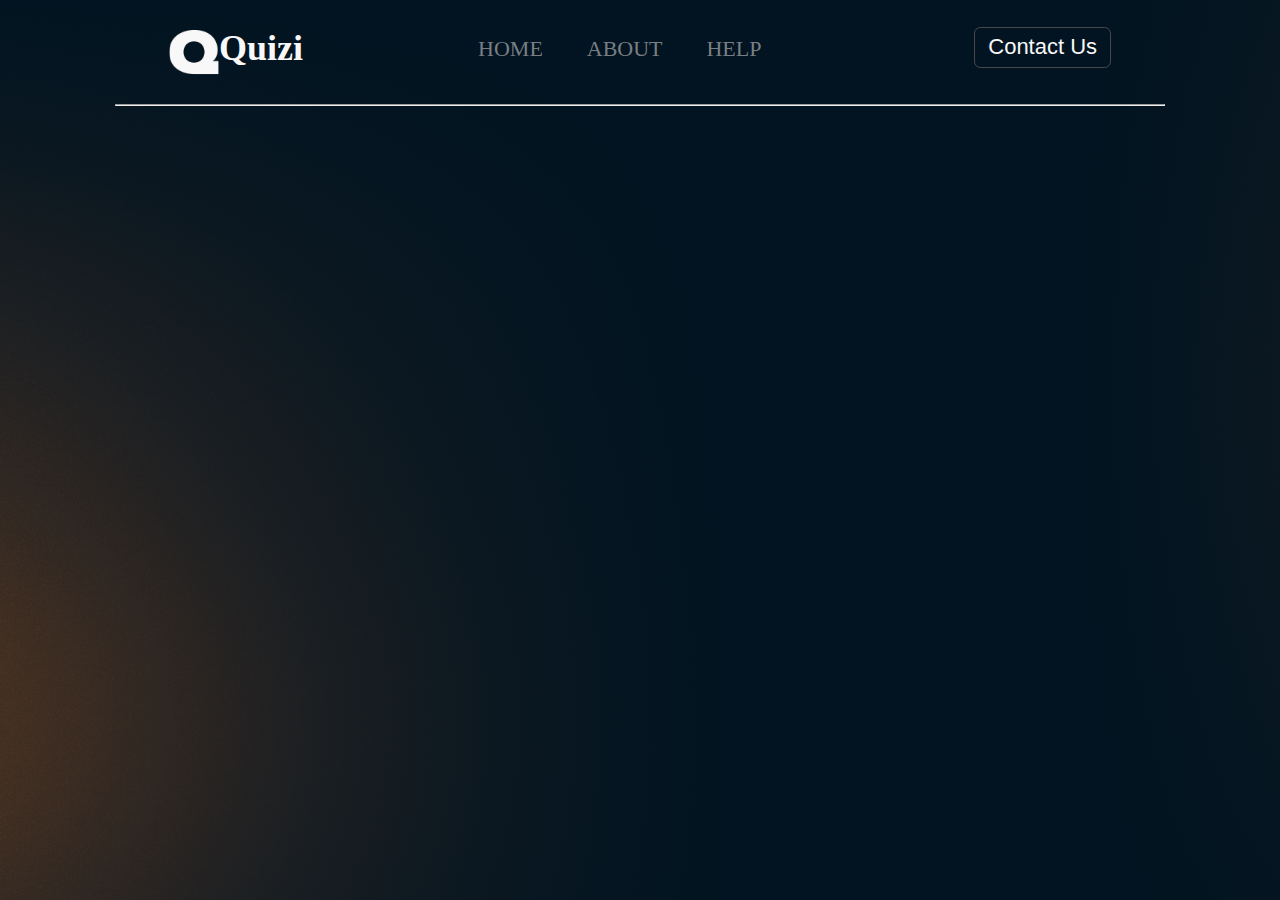
<file: ContactUs/contactUs.html>
<!DOCTYPE html>
<html lang="en">
<head>
    <meta charset="UTF-8">
    <meta http-equiv="X-UA-Compatible" content="IE=edge">
    <meta name="viewport" content="width=device-width, initial-scale=1.0">
    <title>About</title>
    <link rel="stylesheet" href="contactUs.css">
</head>
<body>
    <!-- HEADER -->
    <header>
        <div class="logo">
            <img src="../Images/icons8-q-67.png" alt="Logo">
            <p>Quizi</p>
        </div>
        <div class="navbar">
            <ul type="none">
                <li><a href="../index.html">HOME</a></li>
                <li><a href="">ABOUT</a></li>
                <li><a href="#">HELP</a></li>
            </ul>
        </div>
        <div class="contactUs">
            <button>Contact Us</button>
        </div>
    </header>

    <div class="hr">
        <hr>
    </div>
    
</body>
</html>
</file>
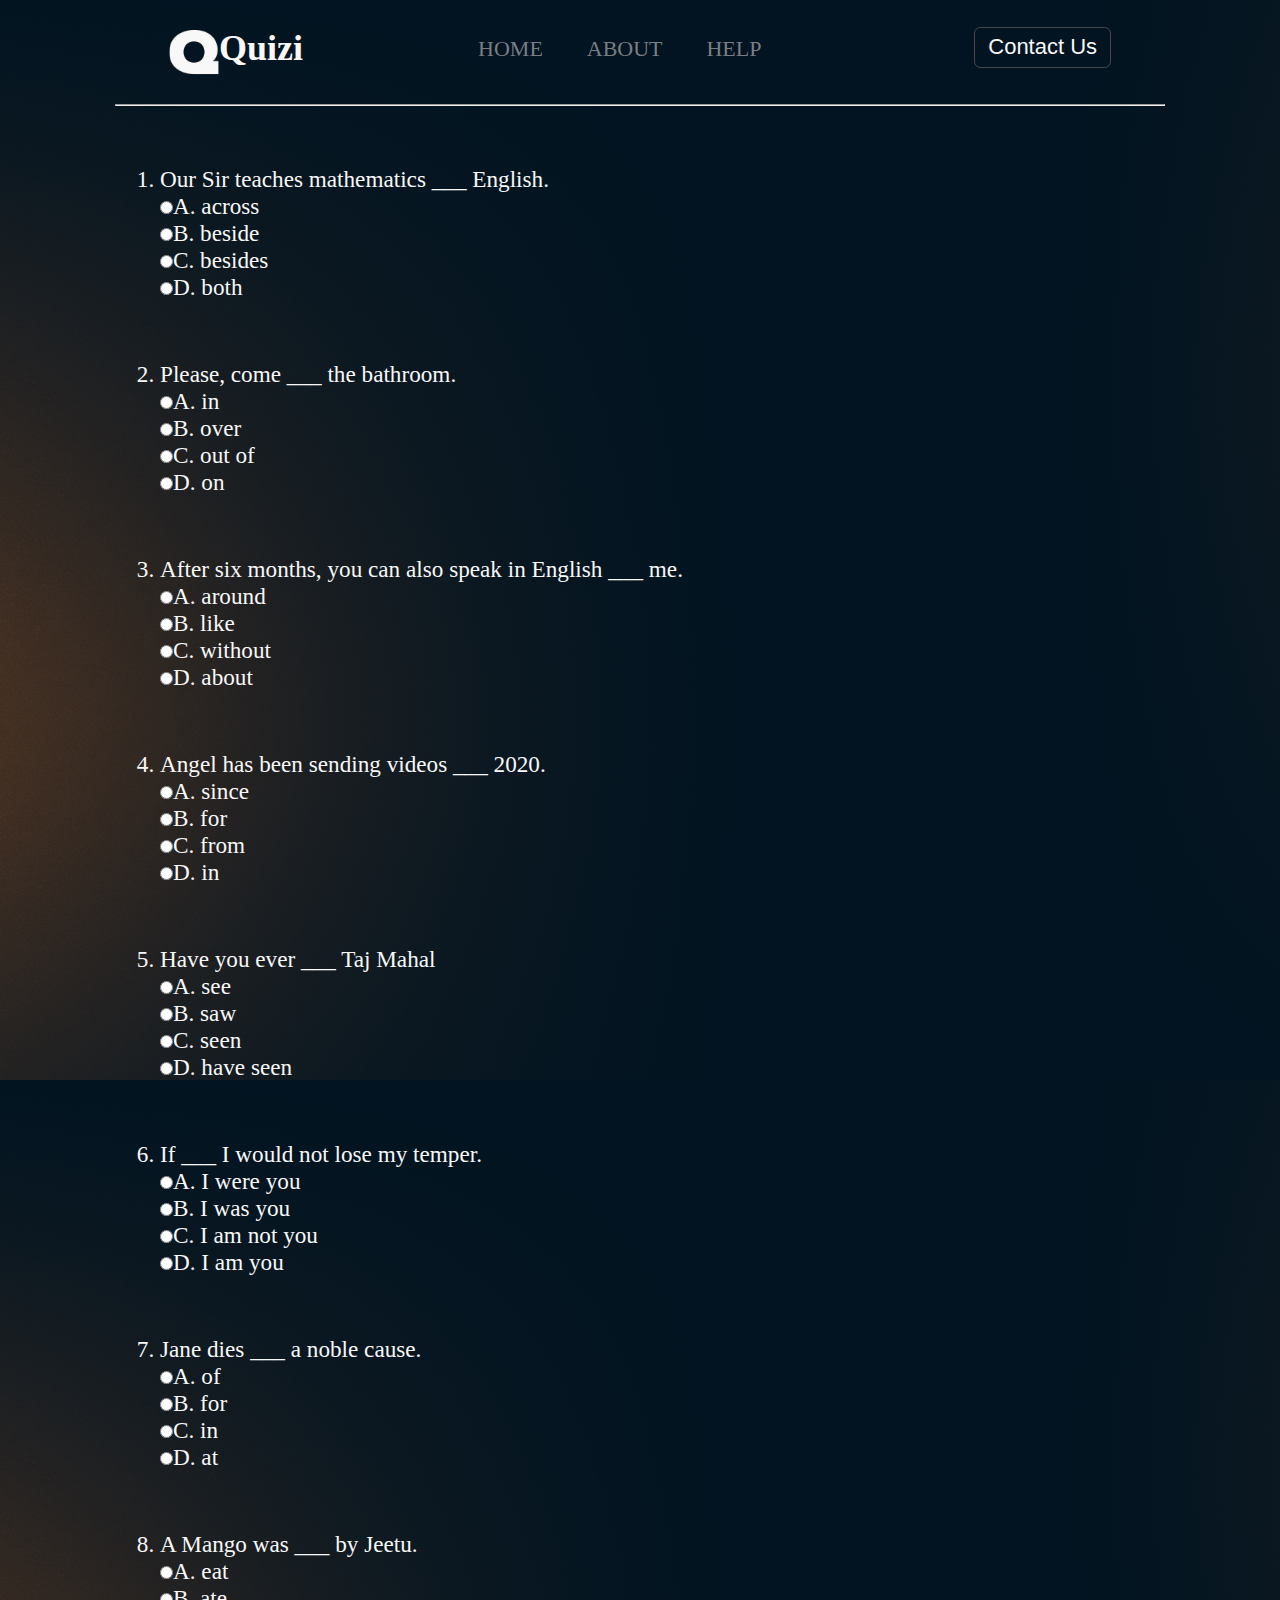
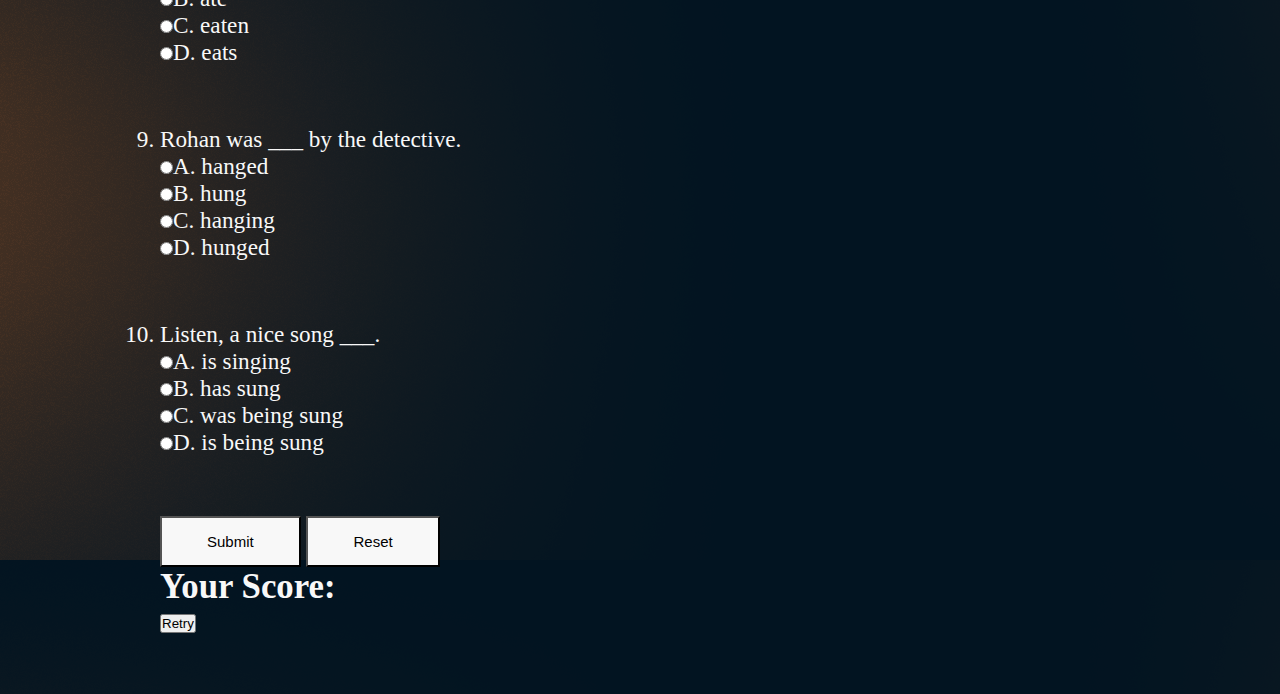
<file: English/english.html>
<!DOCTYPE html>
<html lang="en">
<head>
    <meta charset="UTF-8">
    <meta http-equiv="X-UA-Compatible" content="IE=edge">
    <meta name="viewport" content="width=device-width, initial-scale=1.0">
    <title>Coding</title>
    <link rel="stylesheet" href="english.css">
</head>
<body>
    <!-- HEADER -->
    <header>
        <div class="logo">
            <img src="../Images/icons8-q-67.png" alt="Logo">
            <p>Quizi</p>
        </div>
        <div class="navbar">
            <ul type="none">
                <li><a href="../index.html">HOME</a></li>
                <li><a href="../About/about.html">ABOUT</a></li>
                <li><a href="#">HELP</a></li>
            </ul>
        </div>
        <div class="contactUs">
            <button>Contact Us</button>
        </div>
    </header>

    <div class="hr">
        <hr>
    </div>





    <main>
		<form id="quiz-form">
            <ol>
                <li>
                    <p> Our Sir teaches mathematics ___ English.</p>
                    <label><input type="radio" name="q1" value="a">A. across </label><br>
                    <label><input type="radio" name="q1" value="b">B. beside</label><br>
                    <label><input type="radio" name="q1" value="c">C. besides</label><br>
                    <label><input type="radio" name="q1" value="d">D. both</label><br>
                </li>
                <li>
                    <p>Please, come ___ the bathroom.</p>
                    <label><input type="radio" name="q2" value="a">A. in</label><br>
                    <label><input type="radio" name="q2" value="b">B. over</label><br>
                    <label><input type="radio" name="q2" value="c">C. out of</label><br>
                    <label><input type="radio" name="q2" value="c">D. on</label><br>
                </li>
                <li>
                    <p> After six months, you can also speak in English ___ me.</p>
                    <label><input type="radio" name="q3" value="a">A. around</label><br>
                    <label><input type="radio" name="q3" value="b">B. like</label><br>
                    <label><input type="radio" name="q3" value="c">C. without</label><br>
                    <label><input type="radio" name="q3" value="d">D. about</label><br>
                </li>
                <li>
                    <p> Angel has been sending videos ___ 2020.</p>
                    <label><input type="radio" name="q4" value="a">A. since</label><br>
                    <label><input type="radio" name="q4" value="b">B. for</label><br>
                    <label><input type="radio" name="q4" value="c">C. from</label><br>
                    <label><input type="radio" name="q4" value="d">D. in</label><br>
                </li>
                <li>
                    <p> Have you ever ___ Taj Mahal</p>
                    <label><input type="radio" name="q5" value="a">A. see</label><br>
                    <label><input type="radio" name="q5" value="b">B. saw</label><br>
                    <label><input type="radio" name="q5" value="c">C. seen</label><br>
                    <label><input type="radio" name="q5" value="d">D. have seen</label><br>
                </li>
                <li>
                    <p> If ___ I would not lose my temper.</p>
                    <label><input type="radio" name="q6" value="a">A. I were you</label><br>
                    <label><input type="radio" name="q6" value="b">B. I was you</label><br>
                    <label><input type="radio" name="q6" value="c">C. I am not you</label><br>
                    <label><input type="radio" name="q6" value="d">D. I am you</label><br>
                </li>
                <li>
                    <p> Jane dies ___ a noble cause.</p>
                    <label><input type="radio" name="q7" value="a">A. of</label><br>
                    <label><input type="radio" name="q7" value="b">B. for</label><br>
                    <label><input type="radio" name="q7" value="c">C. in</label><br>
                    <label><input type="radio" name="q7" value="d">D. at</label><br>
                </li>
                <li>
                    <p> A Mango was ___ by Jeetu.</p>
                    <label><input type="radio" name="q8" value="a">A. eat</label><br>
                    <label><input type="radio" name="q8" value="b">B. ate</label><br>
                    <label><input type="radio" name="q8" value="c">C. eaten</label><br>
                    <label><input type="radio" name="q8" value="d">D. eats</label><br>
                </li>
                <li>
                    <p> Rohan was ___ by the detective.</p>
                    <label><input type="radio" name="q9" value="a">A. hanged</label><br>
                    <label><input type="radio" name="q9" value="b">B. hung</label><br>
                    <label><input type="radio" name="q9" value="c">C. hanging</label><br>
                    <label><input type="radio" name="q9" value="d">D. hunged</label><br>
                </li>
                <li>
                    <p> Listen, a nice song ___.</p>
                    <label><input type="radio" name="q10" value="a">A. is singing</label><br>
                    <label><input type="radio" name="q10" value="b">B. has sung</label><br>
                    <label><input type="radio" name="q10" value="c">C. was being sung</label><br>
                    <label><input type="radio" name="q10" value="d">D. is being sung</label><br>
                </li>
            </ol>
            
			<button type="submit">Submit</button>
            <button type="reset">Reset</button>
		</form>
        
		<div id="score-container">
            <h2>Your Score:</h2>
			<p id="score"></p>
			<button id="retry-button" type="button">Retry</button>
		</div>
	</main>
    
</body>
</html>
</file>
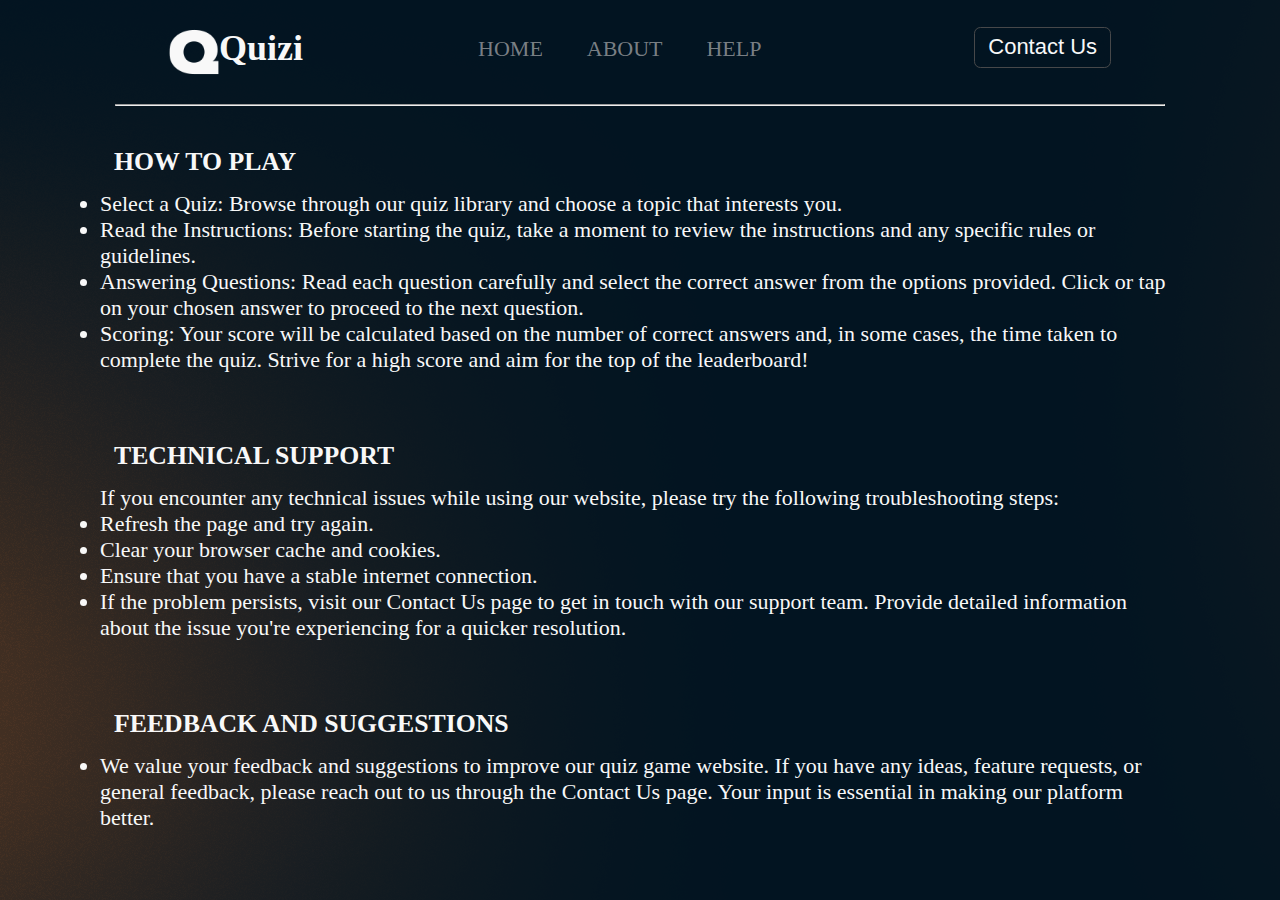
<file: Help/help.html>
<!DOCTYPE html>
<html lang="en">
<head>
    <meta charset="UTF-8">
    <meta http-equiv="X-UA-Compatible" content="IE=edge">
    <meta name="viewport" content="width=device-width, initial-scale=1.0">
    <title>About</title>
    <link rel="stylesheet" href="help.css">

</head>
<body>
    <!-- HEADER -->
    <header>
        <div class="logo">
            <img src="../Images/icons8-q-67.png" alt="Logo">
            <p>Quizi</p>
        </div>
        <div class="navbar">
            <ul type="none">
                <li><a href="../index.html">HOME</a></li>
                <li><a href="../About/about.html">ABOUT</a></li>
                <li><a href="#">HELP</a></li>
            </ul>
        </div>
        <div class="contactUs">
            <button>Contact Us</button>
        </div>
    </header>

    <div class="hr">
        <hr>
    </div>

    <div class="content">
        <div>
            <h3>HOW TO PLAY</h3>
            <ul>
                <li>
                    Select a Quiz: Browse through our quiz library and choose a topic that interests you.
                </li>
                <li>Read the Instructions: Before starting the quiz, take a moment to review the instructions and any specific rules or guidelines.</li>
                <li>Answering Questions: Read each question carefully and select the correct answer from the options provided. Click or tap on your chosen answer to proceed to the next question.</li>
                <li>Scoring: Your score will be calculated based on the number of correct answers and, in some cases, the time taken to complete the quiz. Strive for a high score and aim for the top of the leaderboard!</li>
            </ul>
        </div>

        <div>
            <h3>TECHNICAL SUPPORT</h3>
            <P>If you encounter any technical issues while using our website, please try the following troubleshooting steps:</P>
            <ul>
                <li>Refresh the page and try again.</li>
                <li>Clear your browser cache and cookies.</li>
                <li>Ensure that you have a stable internet connection.</li>
                <li>If the problem persists, visit our Contact Us page to get in touch with our support team. Provide detailed information about the issue you're experiencing for a quicker resolution.</li>
            </ul>
        </div>

        <div>
            <h3>FEEDBACK AND SUGGESTIONS</h3>
            <ul>
                <li>We value your feedback and suggestions to improve our quiz game website. If you have any ideas, feature requests, or general feedback, please reach out to us through the Contact Us page. Your input is essential in making our platform better.</li>
            </ul>
        </div>
    </div>
    
</body>
</html>
</file>
<file: index-dark.css>
/* BLACK COLOR #13171A */
*{
    margin: 0px;
    padding:0px;
    box-sizing: border-box;
    /* border:1px solid red; */
}
html{
    font-size: 20px;
    color: #F8F8F8;
    background-image: url('./Images/Untitled.png');
    /* background-color: #021421; */
}

header{
    display: flex;
    justify-content: space-evenly;
    padding: 3vh 0px 3vh 0px;
}
.logo {
    width: 7.5vw;
    display:flex;
    font-size: 1.8rem;
    justify-content: space-between;
    /* margin:0.7vw; */
    font-weight: 900;
    /* margin-top: 0px; */
}
.logo img{
    /* margin-top: 2vh; */
    width:50px;
    /* margin: 1.5rem; */
    
}
.navbar ul{
    display: flex;
    width: 29vw;
    justify-content: space-evenly;
    padding-top: 1vh;
}
.navbar  li a{
    padding-top: 1%;
    font-size: 1.1rem;
    text-decoration: none;
    color: #b7b7b7ad;
    list-style: none;
}

.contactUs button{
    font-size: 1.1rem;
    color: #F8F8F8;
    text-decoration: none;    
    background-color: #ffffff00;
    border:1px solid #4e4e4ee8;
    border-radius: 0.5vw;
    padding:0.5vw 1vw;

}
.contactUs a{
    text-decoration: none;
    color:#F8F8F8;
}
.contactUs button:hover{
    cursor: pointer;
}

/* .navbar ul{
    margin: 1.5rem;
    font-size: 1.3rem;
    display:flex;
    justify-content: flex-start;
} */
.hr hr{
    width:82vw;
    margin:auto;
    color: #4e4e4ee8;
    /* display: flex; */
    /* justify-content: center; */
}


.main-body-div{
    height:55vh;
    display:grid;
    grid-template-columns: repeat(2,1fr);
    margin:5vw 10vw;
}

.grey-shade{
    color: #b7b7b7ad;
    font-size: 1.3rem;
}

.headinghr{
    width:30%;
}

.bold-white{
    /* display: inline; */
    color: #F8F8F8;
    font-size:4rem;
}
.big-bold-white{
    width: 100%;
    font-size: 5.5rem;
    text-align: center;
}
/* .button{
    border: 2px solid whitesmoke;
    border-radius: 10px;
    background-color: rgba(255, 255, 255, 0.655);
    padding: 1.3em 2.3em;
    text-align: center;
    text-decoration: none;
    display: inline-block;
    font-size: 16px;
    margin: 3.7em 0.4em;
    cursor: pointer;
    transition-duration: 0.4s;
}
.button a{
    color: #222;
    text-decoration: none;
    font-size: 1.01rem;
}
.main-left .button:hover{
    background-color: #d2d1d1;
} */


.main-right{
    align-items: center;
    display:grid;
    grid-template-columns: repeat(3,1fr);
    /* height:50vh; */
}
.flexie{
    height: 8.5vw;
    width: 10vw;
    display: flex;
    justify-content: center;
    align-items: center;
    font-size: 1.7rem;
    border-radius: 1vw;
    padding:0.4vw;
}
.flexie a{
    text-decoration: none;
    color: black;
    font-weight: 600;
}
.photo-1{
    background-color: #FF9046;
    border:1px solid #FF9046;
}
/* .main-right .photo-1 img{
    width:10vw;
} */
.photo-2{
    background-color: #ffce46;
    border:1px solid #ffce46;
}
.photo-3{
    background-color: #f65656;
    border:1px solid #f65656;
}

.img1{
    /* filter: contrast(1.4);
    mix-blend-mode: color-dodge; */
    position: absolute;
    z-index: -1;
    filter: brightness(1) saturate(10) blur(1rem);
    opacity: 0.25;
    width: 600px;
    transform: rotate(40deg);
    top: -200px;
    left: 100px;
}







@media(max-width: 1540px){
    .main-right{
        display: flex;
        flex-direction: column;
        gap:5vh;
        /* padding:0px 33vw; */
    }
    .flexie{
        width:15vw;
    }

}

@media(max-width: 1000px){
    .main-body-div{
        display:flex;
        flex-direction: column;
        gap:12vh;

    }
    .main-left{
        width:80vw;
        text-align: center;
    }
    .main-right{
        width:80vw;
        display:grid;
        grid-template-columns: repeat(1fr,3);
        
    }
    .flexie{
        width:20vw;
    }
    .hr{
        margin:10vh;
    }
}

@media(max-width: 750px){
    .navbar ul{
        display: flex;
        flex-direction: column;
        text-align: center;
    }
    .main-right{
        width:80vw;
        display:flex;
        flex-direction: column;
        
    }
    .hr hr{
        width:0px;
    }
    .flexie{
        width:50vw;
    }
}
</file>
<file: quiz.css>
/* BLACK COLOR #13171A */
*{
    margin: 0px;
    padding:0px;
    box-sizing: border-box;
    /* border:1px solid red; */
}
html{
    font-size: 20px;
    color: #F8F8F8;
    background-image: url('../Images/Untitled.png');
    /* background-color: #021421; */
}

header{
    display: flex;
    justify-content: space-evenly;
    padding: 3vh 0px 3vh 0px;
}
.logo {
    width: 7.5vw;
    display:flex;
    font-size: 1.8rem;
    justify-content: space-between;
    /* margin:0.7vw; */
    font-weight: 900; 
    /* margin-top: 0px; */
}
.logo img{
    /* margin-top: 2vh; */
    width:50px;
    /* margin: 1.5rem; */
    
}
.navbar ul{
    display: flex;
    width: 29vw;
    justify-content: space-evenly;
    padding-top: 1vh;
}
.navbar  li a{
    padding-top: 1%;
    font-size: 1.1rem;
    text-decoration: none;
    color: #b7b7b7ad;
    list-style: none;
}

.contactUs button{
    font-size: 1.1rem;
    color: #F8F8F8;
    text-decoration: none;    
    background-color: #ffffff00;
    border:1px solid #4e4e4ee8;
    border-radius: 0.5vw;
    padding:0.5vw 1vw;

}
.contactUs button:hover{
    cursor: pointer;
}

/* .navbar ul{
    margin: 1.5rem;
    font-size: 1.3rem;
    display:flex;
    justify-content: flex-start;
} */
.hr hr{
    width:82vw;
    margin:auto;
    color: #4e4e4ee8;
    /* display: flex; */
    /* justify-content: center; */
}










main{
    margin:3rem 8rem;
    font-size: 1.16rem;

}
main form ol li{
    margin:3rem 0px;

}
main form button{
    padding:1em 3em;
    background-color: #F8F8F8;
    font-size: 0.75rem;
}


body{
	padding: 0;
	margin: 0;
	width:100vw;
	height: 100vh;
}
.panel{
	height: 100vh;
	display: flex;
	flex-direction: column;
	justify-content: center;
	align-items: center;
}
.question-container{
	margin: 10px;
	padding: 5px;
	width: 80vw;
	height: 10vh;

	font-size: x-large;
	text-align: center;
	
}
.result{
	margin: 10px;
	padding: 5px;
	width:80vw;
	height: 10vh;
	text-align: center;
	font-size: 50px;
	
}
.option-container{
	display: flex;
	justify-content: space-around;
	margin: 10px;
	padding: 5px;
	width: 80vw;
	height: 20vh;
}
.option{
    font-family:Georgia, 'Times New Roman', Times, serif;
	padding: 10px;
	width: 15vw;
	height: 10vh;
	font-size: larger;
	background-color: rgba(210, 227, 244, 0.732);
	border-radius: 10%;
}
.option:hover{
	background-color: rgba(74, 79, 234, 0.039);
    border:1px solid rgba(245, 246, 250, 0.186);
    color:#F8F8F8;
}
.navigation{
	width: 80vw;
	height: 10vh;
	margin: 10px;
	padding: 5px;
	display: flex;
	justify-content: space-around;
	
}

.evaluate,.next{
	width:30vw;
	height: 8vh;
	padding: 5px;
	font-size: larger;
}
.evaluate{
    color:#F8F8F8;
	background-color: rgba(197, 206, 235, 0.203);
    border:1px solid rgba(248, 248, 248, 0.742);
    border-radius: 3%;
}
.next{
	color:#F8F8F8;
	background-color: rgba(197, 206, 235, 0.203);
    border:1px solid rgba(248, 248, 248, 0.742);
    border-radius: 3%;
}
.evaluate:hover,.next:hover{
    cursor: pointer;
    background-color: #fffdfdb0;
    color:black;
}

.img1{
    /* filter: contrast(1.4);
    mix-blend-mode: color-dodge; */
    position: absolute;
    z-index: -1;
    filter: brightness(1) saturate(10) blur(1rem);
    opacity: 0.25;
    width: 600px;
    transform: rotate(40deg);
    top: -200px;
    left: 100px;
    overflow: hidden;
}

.img2{
    /* filter: contrast(1.4);
    mix-blend-mode: color-dodge; */
    position: absolute;
    z-index: -1;
    filter: brightness(1) saturate(100) hue-rotate(20deg) blur(5rem);
    opacity: 0.2;
    width: 100rem;
    transform: rotate(-10deg);
    right: -2800px;
    top: 3000px;
    overflow: hidden;

}



@media(max-width:1230px){
    .option-container{
        display: flex;
        flex-direction: column;
        gap:1.5vh;
        margin:5vh 0px
    }
    .option-container button{
        width: 70vw;
        border-radius: 5px;
    }
    .navigation{
        margin:7vh 0px;
    }
}
</file>
<file: About/about.css>
*{
    margin:0px;
    padding:0px;
    box-sizing: border-box;
}

html{
    font-size: 20px;
    color: #F8F8F8;
    background-image: url('../Images/Untitled.png');
    /* background-color: #021421; */
}

header{
    display: flex;
    justify-content: space-evenly;
    padding: 3vh 0px 3vh 0px;
}
.logo {
    width: 7.5vw;
    display:flex;
    font-size: 1.8rem;
    justify-content: space-between;
    /* margin:0.7vw; */
    font-weight: 900;
    /* margin-top: 0px; */
}
.logo img{
    /* margin-top: 2vh; */
    width:50px;
    /* margin: 1.5rem; */
    
}
.navbar ul{
    display: flex;
    width: 29vw;
    justify-content: space-evenly;
    padding-top: 1vh;
}
.navbar  li a{
    padding-top: 1%;
    font-size: 1.1rem;
    text-decoration: none;
    color: #b7b7b7ad;
    list-style: none;
}

.contactUs button{
    font-size: 1.1rem;
    color: #F8F8F8;
    text-decoration: none;    
    background-color: #ffffff00;
    border:1px solid #4e4e4ee8;
    border-radius: 0.5vw;
    padding:0.5vw 1vw;

}
.contactUs button:hover{
    cursor: pointer;
}

/* .navbar ul{
    margin: 1.5rem;
    font-size: 1.3rem;
    display:flex;
    justify-content: flex-start;
} */
.hr hr{
    width:82vw;
    margin:auto;
    color: #4e4e4ee8;
    /* display: flex; */
    /* justify-content: center; */
}
</file>
<file: Coding/coding.css>
/* BLACK COLOR #13171A */
*{
    margin: 0px;
    padding:0px;
    box-sizing: border-box;
    /* border:1px solid red; */
}
html{
    font-size: 20px;
    color: #F8F8F8;
    background-image: url('../Images/Untitled.png');
    /* background-color: #021421; */
}

header{
    display: flex;
    justify-content: space-evenly;
    padding: 3vh 0px 3vh 0px;
}
.logo {
    width: 7.5vw;
    display:flex;
    font-size: 1.8rem;
    justify-content: space-between;
    /* margin:0.7vw; */
    font-weight: 900; 
    /* margin-top: 0px; */
}
.logo img{
    /* margin-top: 2vh; */
    width:50px;
    /* margin: 1.5rem; */
    
}
.navbar ul{
    display: flex;
    width: 29vw;
    justify-content: space-evenly;
    padding-top: 1vh;
}
.navbar  li a{
    padding-top: 1%;
    font-size: 1.1rem;
    text-decoration: none;
    color: #b7b7b7ad;
    list-style: none;
}

.contactUs button{
    font-size: 1.1rem;
    color: #F8F8F8;
    text-decoration: none;    
    background-color: #ffffff00;
    border:1px solid #4e4e4ee8;
    border-radius: 0.5vw;
    padding:0.5vw 1vw;

}
.contactUs button:hover{
    cursor: pointer;
}

/* .navbar ul{
    margin: 1.5rem;
    font-size: 1.3rem;
    display:flex;
    justify-content: flex-start;
} */
.hr hr{
    width:82vw;
    margin:auto;
    color: #4e4e4ee8;
    /* display: flex; */
    /* justify-content: center; */
}










main{
    margin:3rem 8rem;
    font-size: 1.16rem;

}
main form ol li{
    margin:3rem 0px;

}
main form button{
    padding:1em 3em;
    background-color: #F8F8F8;
    font-size: 0.75rem;
}
</file>
<file: ContactUs/contactUs.css>
*{
    margin:0px;
    padding:0px;
    box-sizing: border-box;
}

html{
    font-size: 20px;
    color: #F8F8F8;
    background-image: url('../Images/Untitled.png');
    /* background-color: #021421; */
}

header{
    display: flex;
    justify-content: space-evenly;
    padding: 3vh 0px 3vh 0px;
}
.logo {
    width: 7.5vw;
    display:flex;
    font-size: 1.8rem;
    justify-content: space-between;
    /* margin:0.7vw; */
    font-weight: 900;
    /* margin-top: 0px; */
}
.logo img{
    /* margin-top: 2vh; */
    width:50px;
    /* margin: 1.5rem; */
    
}
.navbar ul{
    display: flex;
    width: 29vw;
    justify-content: space-evenly;
    padding-top: 1vh;
}
.navbar  li a{
    padding-top: 1%;
    font-size: 1.1rem;
    text-decoration: none;
    color: #b7b7b7ad;
    list-style: none;
}

.contactUs button{
    font-size: 1.1rem;
    color: #F8F8F8;
    text-decoration: none;    
    background-color: #ffffff00;
    border:1px solid #4e4e4ee8;
    border-radius: 0.5vw;
    padding:0.5vw 1vw;

}
.contactUs button:hover{
    cursor: pointer;
}

/* .navbar ul{
    margin: 1.5rem;
    font-size: 1.3rem;
    display:flex;
    justify-content: flex-start;
} */
.hr hr{
    width:82vw;
    margin:auto;
    color: #4e4e4ee8;
    /* display: flex; */
    /* justify-content: center; */
}

.row{
    margin: 100px;
}

.col{
    margin-top: 50px;
}
</file>
<file: English/english.css>
/* BLACK COLOR #13171A */
*{
    margin: 0px;
    padding:0px;
    box-sizing: border-box;
    /* border:1px solid red; */
}
html{
    font-size: 20px;
    color: #F8F8F8;
    background-image: url('../Images/Untitled.png');
    /* background-color: #021421; */
}

header{
    display: flex;
    justify-content: space-evenly;
    padding: 3vh 0px 3vh 0px;
}
.logo {
    width: 7.5vw;
    display:flex;
    font-size: 1.8rem;
    justify-content: space-between;
    /* margin:0.7vw; */
    font-weight: 900;
    /* margin-top: 0px; */
}
.logo img{
    /* margin-top: 2vh; */
    width:50px;
    /* margin: 1.5rem; */
    
}
.navbar ul{
    display: flex;
    width: 29vw;
    justify-content: space-evenly;
    padding-top: 1vh;
}
.navbar  li a{
    padding-top: 1%;
    font-size: 1.1rem;
    text-decoration: none;
    color: #b7b7b7ad;
    list-style: none;
}

.contactUs button{
    font-size: 1.1rem;
    color: #F8F8F8;
    text-decoration: none;    
    background-color: #ffffff00;
    border:1px solid #4e4e4ee8;
    border-radius: 0.5vw;
    padding:0.5vw 1vw;

}
.contactUs button:hover{
    cursor: pointer;
}

/* .navbar ul{
    margin: 1.5rem;
    font-size: 1.3rem;
    display:flex;
    justify-content: flex-start;
} */
.hr hr{
    width:82vw;
    margin:auto;
    color: #4e4e4ee8;
    /* display: flex; */
    /* justify-content: center; */
}









main{
    margin:3rem 8rem;
    font-size: 1.16rem;

}
main form ol li{
    margin:3rem 0px;

}
main form button{
    padding:1em 3em;
    background-color: #F8F8F8;
    font-size: 0.75rem;
}
</file>
<file: Help/help.css>
*{
    margin:0px;
    padding:0px;
    box-sizing: border-box;
}

html{
    font-size: 20px;
    color: #F8F8F8;
    background-image: url('../Images/Untitled.png');
    /* background-color: #021421; */
}

header{
    display: flex;
    justify-content: space-evenly;
    padding: 3vh 0px 3vh 0px;
}
.logo {
    width: 7.5vw;
    display:flex;
    font-size: 1.8rem;
    justify-content: space-between;
    /* margin:0.7vw; */
    font-weight: 900;
    /* margin-top: 0px; */
}
.logo img{
    /* margin-top: 2vh; */
    width:50px;
    /* margin: 1.5rem; */
    
}
.navbar ul{
    display: flex;
    width: 29vw;
    justify-content: space-evenly;
    padding-top: 1vh;
}
.navbar  li a{
    padding-top: 1%;
    font-size: 1.1rem;
    text-decoration: none;
    color: #b7b7b7ad;
    list-style: none;
}

.contactUs button{
    font-size: 1.1rem;
    color: #F8F8F8;
    text-decoration: none;    
    background-color: #ffffff00;
    border:1px solid #4e4e4ee8;
    border-radius: 0.5vw;
    padding:0.5vw 1vw;

}
.contactUs button:hover{
    cursor: pointer;
}

/* .navbar ul{
    margin: 1.5rem;
    font-size: 1.3rem;
    display:flex;
    justify-content: flex-start;
} */
.hr hr{
    width:82vw;
    margin:auto;
    color: #4e4e4ee8;
    /* display: flex; */
    /* justify-content: center; */
}


.content div{
    margin: 0px 5rem;
    padding: 1.35rem 0px;
    font-size: 1.1rem;
}
.content div h3{
    padding: 0.7rem;
}
</file>
